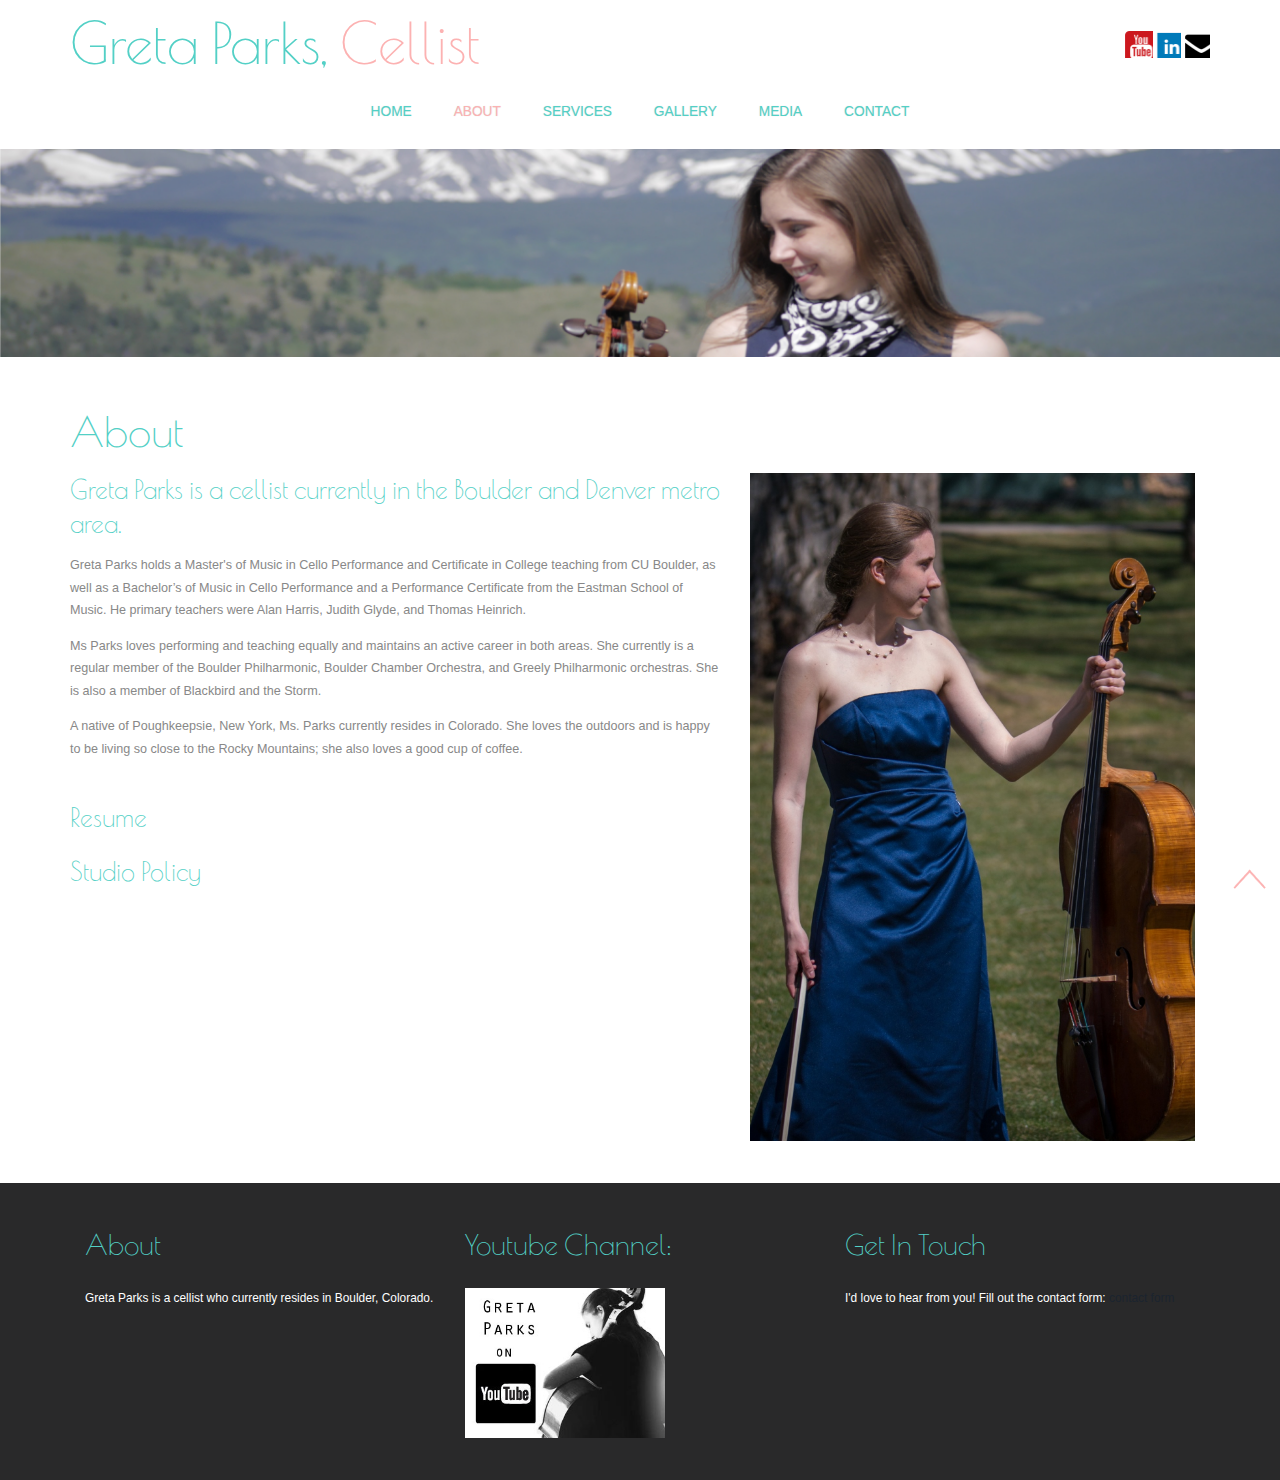
<file: about.html>
<html>
<head>
<title>Greta Parks: Cellist</title>
<meta name="viewport" content="width=device-width, initial-scale=1">
<meta http-equiv="Content-Type" content="text/html; charset=utf-8" />
<meta name="keywords" content="Greta Parks, Cellist, Boulder, Weddings, Lessons, cello" />
<script type="application/x-javascript"> addEventListener("load", function() { setTimeout(hideURLbar, 0); }, false); function hideURLbar(){ window.scrollTo(0,1); } </script>
<link href="css/bootstrap.css" rel='stylesheet' type='text/css' />
<!-- Custom Theme files -->
<link href="css/style.css" rel='stylesheet' type='text/css' />
<script src="js/jquery.min.js"> </script>
<!--webfonts-->
<link href='http://fonts.googleapis.com/css?family=Poiret+One|Open+Sans:400italic,600italic,400,300,600,700' rel='stylesheet' type='text/css'>
</head>
    
<body>
<!--start-home-->
	<div id="home" class="header">
		<div class="header-top">
			<div class="container">
				<div class="logo">
					<a href="index.html"><h1>Greta Parks,         <span>Cellist</span></h1></a>
				</div>
				<div class="do-button">
					<ul class="f-icons">
						<li><a target="_blank" href="http://www.youtube.com/user/gretaparkscellist" class="facebook"> </a></li>
						<li><a target="_blank" href="http://www.youtube.com/user/gretaparkscellist" class="gg"> </a></li>
						<li><a target="_blank" href="http://www.linkedin.com/pub/greta-parks/44/b0a/34" class="twitter"> </a></li>
						<li><a href="contact.html" data-hover="CONTACT" class="p"> </a></li>
					</ul>
                </div>
                
				<div class="clearfix"></div>
				<span class="menu"></span>
				<div class="top-menu">
				<ul class="cl-effect-16">
						<li><a href="index.html" data-hover="HOME">Home</a></li> 
						<li><a class="active" href="about.html" data-hover="About">About</a></li>
						<li><a href="services.html" data-hover="Services">Services</a></li>
						<li><a href="gallery.html" data-hover="Gallery">Gallery</a></li>
						<li><a href="media.html" data-hover="Media">Media</a></li>
						<li><a href="contact.html" data-hover="Contact">Contact</a></li>
						<div class="clearfix"> </div>
					</ul>
				</div>
				<!-- script for menu -->
					<script>
					$(document).ready(function(){
						$("span.menu").click(function(){
							$(".top-menu ul").slideToggle(300);
						});
					});
				</script>
			<!-- script for menu -->
			</div>
		</div>
		<div class="clearfix"></div>
			<div class="banner two">			
			  </div>
	</div>

<!--start-about-->
	<div class="about two">
		<div class="container">
		 <h3 class="tittle">About</h3>
				<div class="about-top">
					<div class="col-md-7 about-top-right">
						<h4>Greta Parks is a cellist currently in the Boulder and Denver metro area.  </h4>
						<p>Greta Parks holds a Master's of Music in Cello Performance and Certificate in College teaching from CU Boulder, as well as a Bachelor’s of Music in Cello Performance and a Performance Certificate from the Eastman School of Music.  He primary teachers were Alan Harris, Judith Glyde, and Thomas Heinrich.
</p><p>
Ms Parks loves performing and teaching equally and maintains an active career in both areas.  She currently is a regular member of the Boulder Philharmonic, Boulder Chamber Orchestra, and Greely Philharmonic orchestras.  She is also a member of Blackbird and the Storm.
</p><p>
A native of Poughkeepsie, New York, Ms. Parks currently resides in Colorado. She loves the outdoors and is happy to be living so close to the Rocky Mountains; she also loves a good cup of coffee.</p>
                        	
                      <!----test-->
                       
                        <div class="col-md-7 about-top-right">
                            
                            <br><br><a target="blank" href="https://docs.google.com/document/d/16AH01v5Rd3UUBClyuC8jLqCglzEkf1Uz0qqX6Pzk5Tc/edit?usp=sharing"><h4>Resume</h4></a><br><a target="_blank" href="https://drive.google.com/open?id=0B1MXYhE7cyAvWFhNRWZIaEhtWEU"><h4>Studio Policy</h4></a></div>
                        
                        
                        <!--//test-->
                    
                    
                    </div>
                      

					<div class="col-md-5 about-top-left">
						<img src="images/about.jpg" class="img-responsive" alt=""/>
					</div>
					<div class="clearfix"></div>
				</div>
            
            
			</div>	 
	</div>

    <!-- banner-text Slider starts Here -->
		<script src="js/responsiveslides.min.js"></script>
		<script>
			// You can also use "$(window).load(function() {"
				$(function () {
				// Slideshow 3
					$("#slider3").responsiveSlides({
					auto: true,
					pager:true,
					nav:false,
					speed: 500,
					namespace: "callbacks",
					before: function () {
					$('.events').append("<li>before event fired.</li>");
					},
					after: function () {
						$('.events').append("<li>after event fired.</li>");
					}
				});	
			});
		</script>

<!--footer-->
			<div class="footer text-center">
				<div class="container">
					<div class="footer-grids">
						<div class="col-md-4 footer-text">  
							<h3>About</h3>
							<p>Greta Parks is a cellist who currently resides in Boulder, Colorado.</p>
													</div>
						<div class="col-md-4 footer-flickr">
							<h3>Youtube Channel:</h3>
						<div class="flickr-grids">
							<a target="_blank" href="http://www.youtube.com/user/gretaparkscellist"><img height="150" src=images/youtube.jpg></a>
								<div class="clearfix"> </div>
						</div>
					</div>
						<div class="col-md-4 footer-info">
							<h3>Get In Touch</h3>
                            <p>I'd love to hear from you!  Fill out the contact form: <a href="/contact">contact form</a></p>
					</div>
					
					<div class="clearfix"> </div>
				</div>
		
		<!--footer-->
	</div>
</div>
			<!--start-smoth-scrolling-->
			<script type="text/javascript">
								jQuery(document).ready(function($) {
									$(".scroll").click(function(event){		
										event.preventDefault();
										$('html,body').animate({scrollTop:$(this.hash).offset().top},1000);
									});
								});
								</script>
							<!--start-smoth-scrolling-->
						<script type="text/javascript">
									$(document).ready(function() {
										/*
										var defaults = {
								  			containerID: 'toTop', // fading element id
											containerHoverID: 'toTopHover', // fading element hover id
											scrollSpeed: 1200,
											easingType: 'linear' 
								 		};
										*/
										
										$().UItoTop({ easingType: 'easeOutQuart' });
										
									});
								</script>
		<a href="#home" id="toTop" class="scroll" style="display: block;"> <span id="toTopHover" style="opacity: 1;"> </span></a>

</body>
</html>
</file>
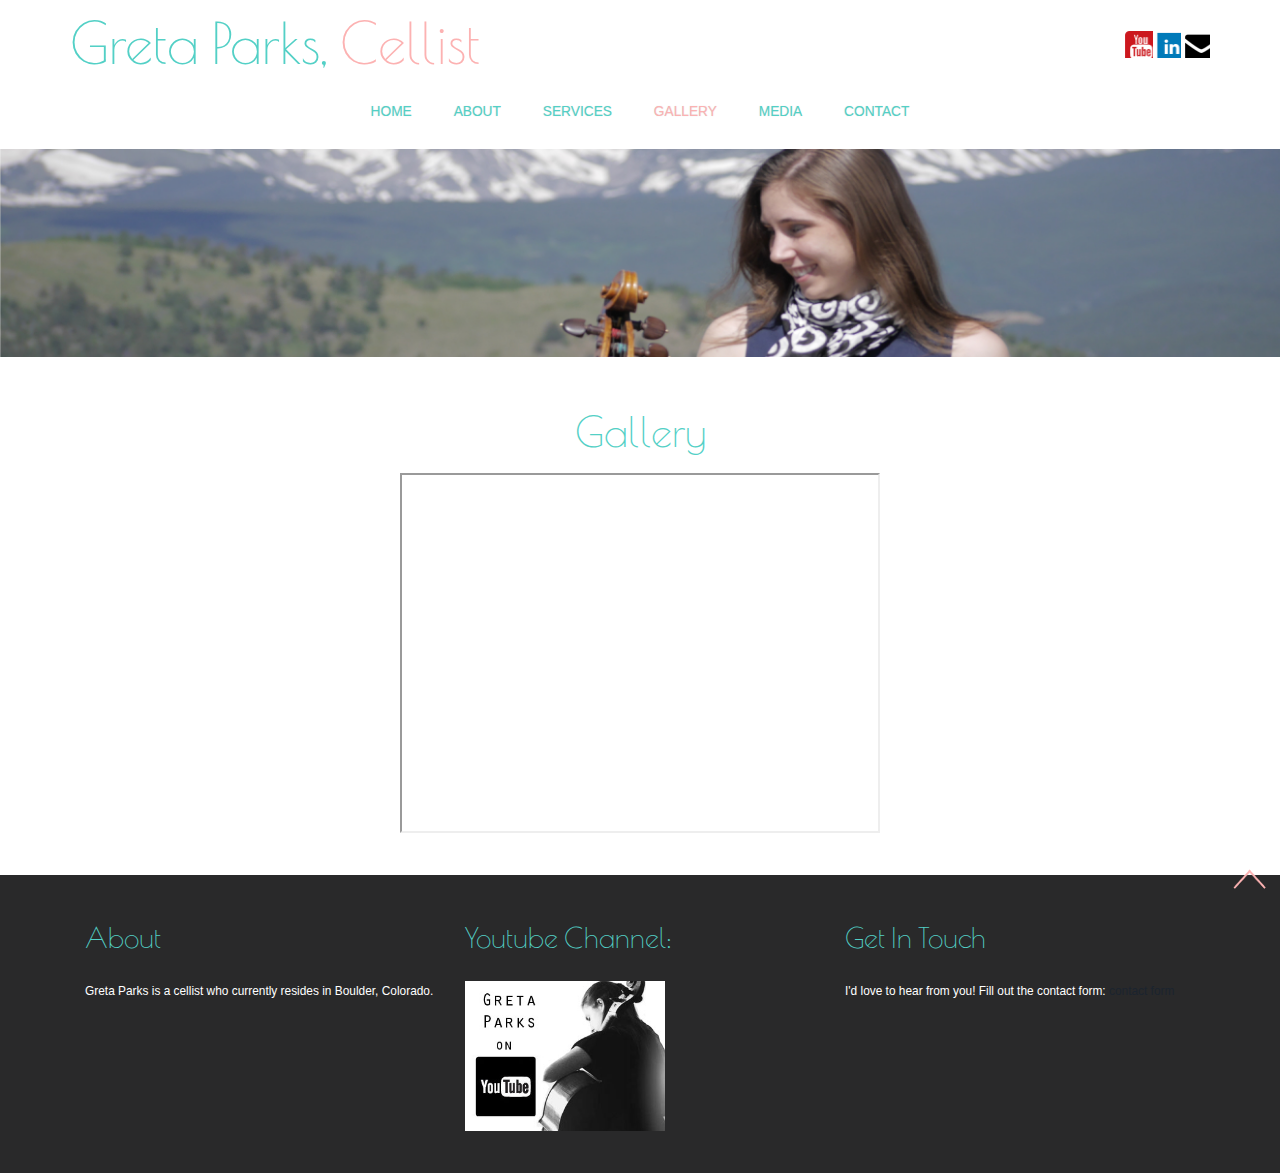
<file: gallery.html>
<html>
<head>
<title>Greta Parks: Cellist</title>
<meta name="viewport" content="width=device-width, initial-scale=1">
<meta http-equiv="Content-Type" content="text/html; charset=utf-8" />
<meta name="keywords" content="Greta Parks, Cellist, Boulder, Weddings, Lessons, cello" />
<script type="application/x-javascript"> addEventListener("load", function() { setTimeout(hideURLbar, 0); }, false); function hideURLbar(){ window.scrollTo(0,1); } </script>
<link href="css/bootstrap.css" rel='stylesheet' type='text/css' />
<!-- Custom Theme files -->
<link href="css/style.css" rel='stylesheet' type='text/css' />
<script src="js/jquery.min.js"> </script>
<!--webfonts-->
<link href='http://fonts.googleapis.com/css?family=Poiret+One|Open+Sans:400italic,600italic,400,300,600,700' rel='stylesheet' type='text/css'>
</head>
    
<body>
<!--start-home-->
	<div id="home" class="header">
		<div class="header-top">
			<div class="container">
				<div class="logo">
					<a href="index.html"><h1>Greta Parks,         <span>Cellist</span></h1></a>
				</div>
				<div class="do-button">
					<ul class="f-icons">
						<li><a target="_blank" href="http://www.youtube.com/user/gretaparkscellist" class="facebook"> </a></li>
						<li><a target="_blank" href="http://www.youtube.com/user/gretaparkscellist" class="gg"> </a></li>
						<li><a target="_blank" href="http://www.linkedin.com/pub/greta-parks/44/b0a/34" class="twitter"> </a></li>
						<li><a href="contact.html" data-hover="CONTACT" class="p"> </a></li>
					</ul>
                </div>
                
				<div class="clearfix"></div>
				<span class="menu"></span>
				<div class="top-menu">
				<ul class="cl-effect-16">
						<li><a href="index.html" data-hover="HOME">Home</a></li> 
						<li><a href="about.html" data-hover="About">About</a></li>
						<li><a href="services.html" data-hover="SERVICES">SERVICES</a></li>
						<li><a class="active" href="gallery.html" data-hover="Gallery">Gallery</a></li>
						<li><a href="media.html" data-hover="Media">Media</a></li>
						<li><a href="contact.html" data-hover="CONTACT">Contact</a></li>
						<div class="clearfix"> </div>
					</ul>
				</div>
				<!-- script for menu -->
					<script>
					$(document).ready(function(){
						$("span.menu").click(function(){
							$(".top-menu ul").slideToggle(300);
						});
					});
				</script>
			<!-- script for menu -->
			</div>
		</div>
		<div class="clearfix"></div>
			<div class="banner two">			
			  </div>
	</div>
    
   <!--gallery-->
	<div class="gallery">
		<div class="container">
		 <h3 class="tittle" align="center">Gallery</h3>
			<div class="portfolio-bottom">
				<div class="gallery-one">
                    
                    <!--Test-->
                    <center><iframe width="480" height="360" src="http://s1122.photobucket.com/user/PandorasKey/embed/slideshow/Greta%20Parks%20Cellist"></iframe></center></div></div></div></div>
                    
                    <!----end test-->
	
	<!--swipebox -->	
			<link rel="stylesheet" href="css/swipebox.css">
				<script src="js/jquery.swipebox.min.js"></script> 
				<script type="text/javascript">
					jQuery(function($) {
						$(".swipebox").swipebox();
					});
				</script>

<!--footer-->
			<div class="footer text-center">
				<div class="container">
					<div class="footer-grids">
						<div class="col-md-4 footer-text">  
							<h3>About</h3>
							<p>Greta Parks is a cellist who currently resides in Boulder, Colorado.</p>
													</div>
						<div class="col-md-4 footer-flickr">
							<h3>Youtube Channel:</h3>
						<div class="flickr-grids">
							<a target="_blank" href="http://www.youtube.com/user/gretaparkscellist"><img height="150" src=images/youtube.jpg></a>
								<div class="clearfix"> </div>
						</div>
					</div>
						<div class="col-md-4 footer-info">
							<h3>Get In Touch</h3>
                            <p>I'd love to hear from you!  Fill out the contact form: <a href="/contact">contact form</a></p>
					</div>
					
					<div class="clearfix"> </div>
				</div>
		
		<!--footer-->
	</div>
</div>
			<!--start-smoth-scrolling-->
			<script type="text/javascript">
								jQuery(document).ready(function($) {
									$(".scroll").click(function(event){		
										event.preventDefault();
										$('html,body').animate({scrollTop:$(this.hash).offset().top},1000);
									});
								});
								</script>
							<!--start-smoth-scrolling-->
						<script type="text/javascript">
									$(document).ready(function() {
										/*
										var defaults = {
								  			containerID: 'toTop', // fading element id
											containerHoverID: 'toTopHover', // fading element hover id
											scrollSpeed: 1200,
											easingType: 'linear' 
								 		};
										*/
										
										$().UItoTop({ easingType: 'easeOutQuart' });
										
									});
								</script>
		<a href="#home" id="toTop" class="scroll" style="display: block;"> <span id="toTopHover" style="opacity: 1;"> </span></a>

</body>
</html>
</file>
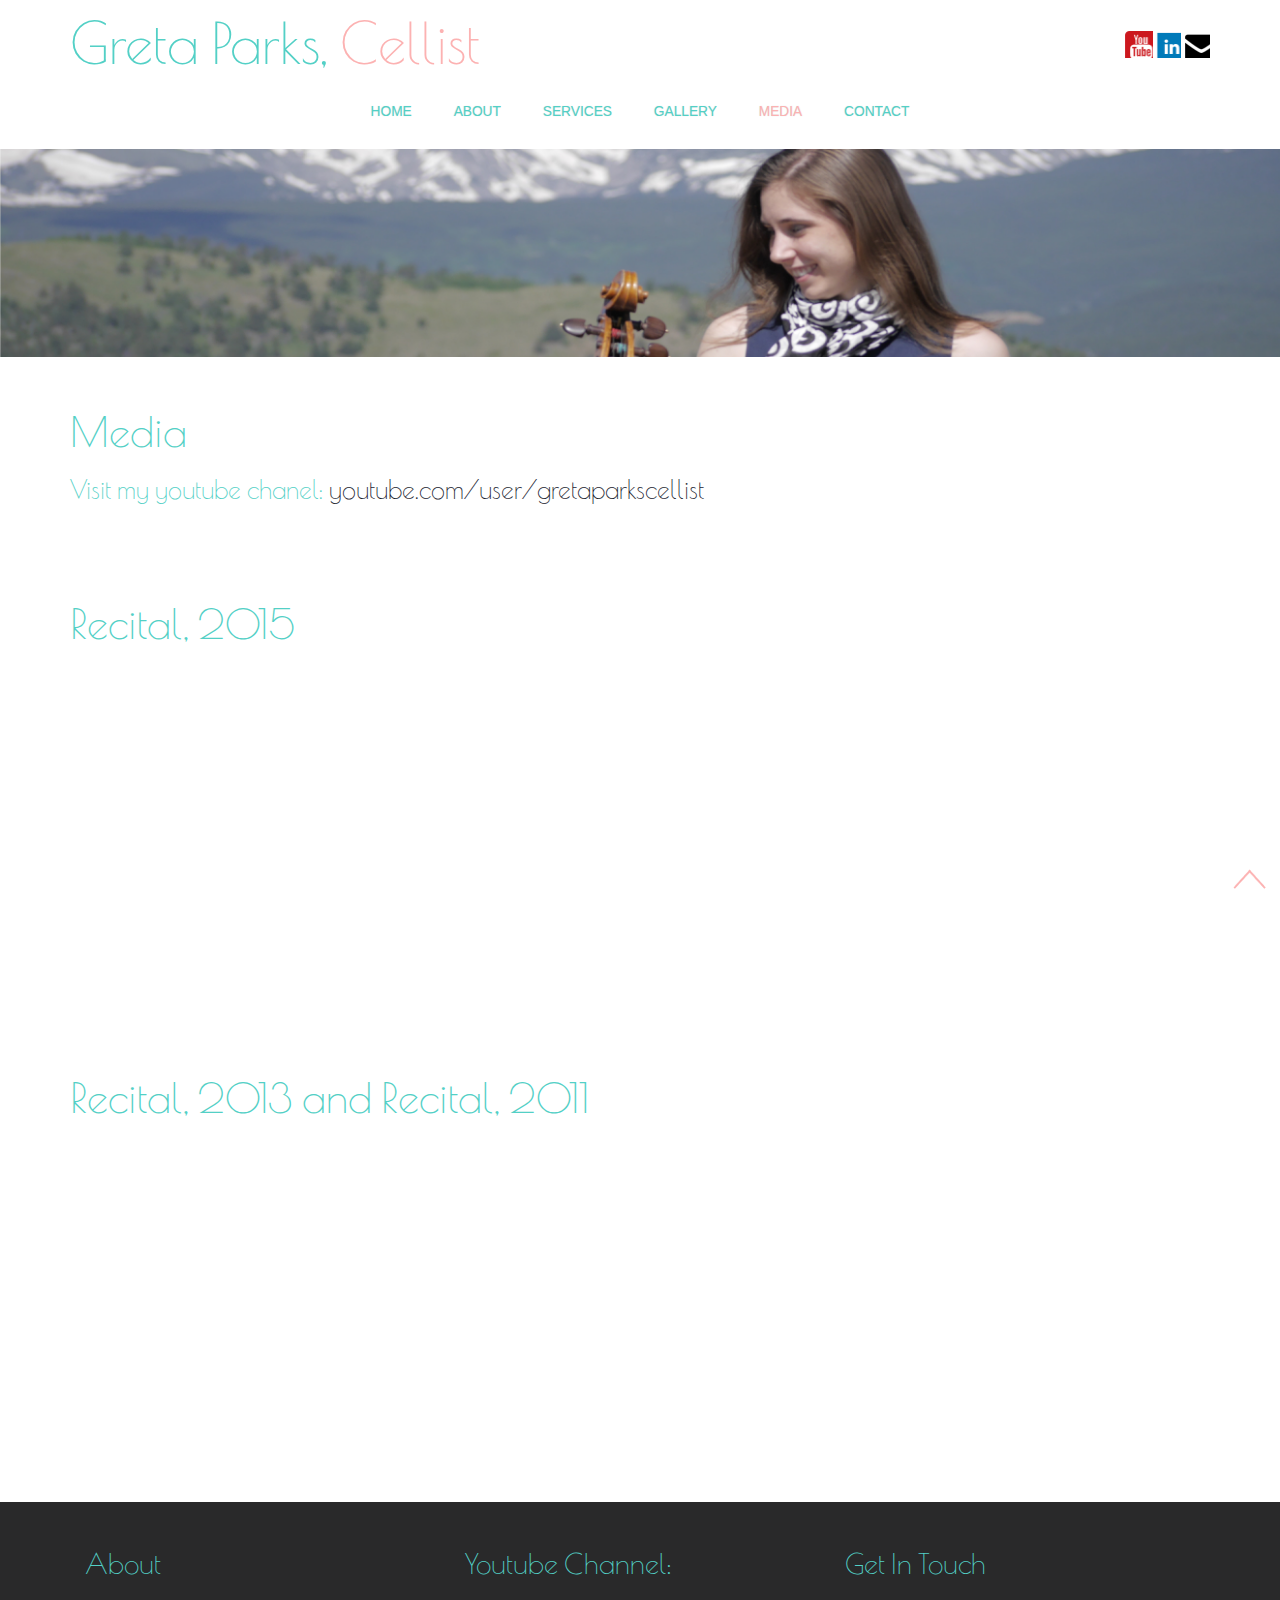
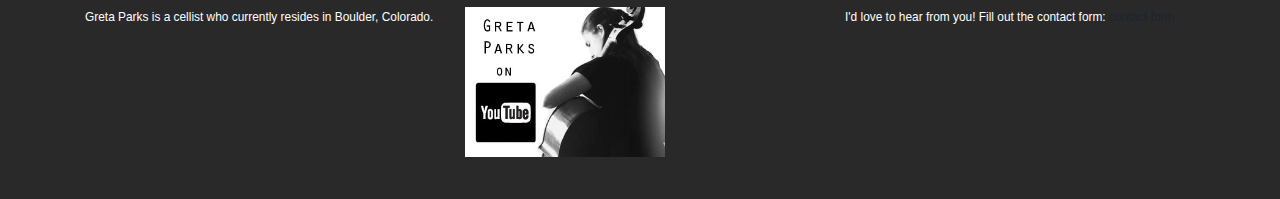
<file: media.html>
<html>
<head>
<title>Greta Parks: Cellist</title>
<meta name="viewport" content="width=device-width, initial-scale=1">
<meta http-equiv="Content-Type" content="text/html; charset=utf-8" />
<meta name="keywords" content="Greta Parks, Cellist, Boulder, Weddings, Lessons, cello" />
<script type="application/x-javascript"> addEventListener("load", function() { setTimeout(hideURLbar, 0); }, false); function hideURLbar(){ window.scrollTo(0,1); } </script>
<link href="css/bootstrap.css" rel='stylesheet' type='text/css' />
<!-- Custom Theme files -->
<link href="css/style.css" rel='stylesheet' type='text/css' />
<script src="js/jquery.min.js"> </script>
<!--webfonts-->
<link href='http://fonts.googleapis.com/css?family=Poiret+One|Open+Sans:400italic,600italic,400,300,600,700' rel='stylesheet' type='text/css'>
</head>
    
<body>
<!--start-home-->
	<div id="home" class="header">
		<div class="header-top">
			<div class="container">
				<div class="logo">
					<a href="index.html"><h1>Greta Parks,         <span>Cellist</span></h1></a>
				</div>
				<div class="do-button">
					<ul class="f-icons">
						<li><a target="_blank" href="http://www.youtube.com/user/gretaparkscellist" class="facebook"> </a></li>
						<li><a target="_blank" href="http://www.youtube.com/user/gretaparkscellist" class="gg"> </a></li>
						<li><a target="_blank" href="http://www.linkedin.com/pub/greta-parks/44/b0a/34" class="twitter"> </a></li>
						<li><a href="contact.html" data-hover="CONTACT" class="p"> </a></li>
					</ul>
                </div>
                
				<div class="clearfix"></div>
				<span class="menu"></span>
				<div class="top-menu">
				<ul class="cl-effect-16">
						<li><a href="index.html" data-hover="HOME">Home</a></li> 
						<li><a href="about.html" data-hover="About">About</a></li>
						<li><a href="services.html" data-hover="SERVICES">SERVICES</a></li>
						<li><a href="gallery.html" data-hover="Gallery">Gallery</a></li>
						<li><a class="active" href="media.html" data-hover="Media">Media</a></li>
						<li><a href="contact.html" data-hover="CONTACT">Contact</a></li>
						<div class="clearfix"> </div>
					</ul>
				</div>
				<!-- script for menu -->
					<script>
					$(document).ready(function(){
						$("span.menu").click(function(){
							$(".top-menu ul").slideToggle(300);
						});
					});
				</script>
			<!-- script for menu -->
			</div>
		</div>
		<div class="clearfix"></div>
			<div class="banner two">			
			  </div>
	</div>
<!---start-media---->
     <div class="about two">
        <div class="container">
            <h3 class="tittle">Media</h3>
            
            <div class="col-md-7 about-top-right"><h4> Visit my youtube chanel: <a target="_blank" href="https://www.youtube.com/user/GretaParksCellist">youtube.com/user/gretaparkscellist</a></h4></div>
        
         </div>
        </div>
        
        
<!---- youtube-vids---->
        
    <div class="container">
     
        <div class="news two">
        <h3 class="tittle">Recital, 2015</h3>
                </div>
     <iframe width="560" height="315" src="https://www.youtube.com/embed/videoseries?list=PLCPPe4k8uTGc2Xp6zmruc7hVKJCbfSJiq" frameborder="0" allowfullscreen></iframe>
        
    
</div>

        
        <div class="container">
        
            <div class="news two"><h3 class="tittle">Recital, 2013 and Recital, 2011</h3></div>
        <iframe width="560" height="315" src="https://www.youtube.com/embed/videoseries?list=PLCPPe4k8uTGcTCXW7X8qVOY9OqFRuLCoQ" frameborder="0" allowfullscreen></iframe>
        
        <iframe width="560" height="315" src="https://www.youtube.com/embed/videoseries?list=PLEAB51B1024539CF5" frameborder="0" allowfullscreen></iframe>       
        
        
        </div>
<!---testing to add space-->
   <div class="clearfix"></div>   

	</div>
</div>


<!--footer-->
			<div class="footer text-center">
				<div class="container">
					<div class="footer-grids">
						<div class="col-md-4 footer-text">  
							<h3>About</h3>
							<p>Greta Parks is a cellist who currently resides in Boulder, Colorado.</p>
													</div>
						<div class="col-md-4 footer-flickr">
							<h3>Youtube Channel:</h3>
						<div class="flickr-grids">
							<a target="_blank" href="http://www.youtube.com/user/gretaparkscellist"><img height="150" src=images/youtube.jpg></a>
								<div class="clearfix"> </div>
						</div>
					</div>
						<div class="col-md-4 footer-info">
							<h3>Get In Touch</h3>
                            <p>I'd love to hear from you!  Fill out the contact form: <a href="/contact">contact form</a></p>
					</div>
					
					<div class="clearfix"> </div>
				</div>
		
		<!--footer-->
			<!--start-smoth-scrolling-->
			<script type="text/javascript">
								jQuery(document).ready(function($) {
									$(".scroll").click(function(event){		
										event.preventDefault();
										$('html,body').animate({scrollTop:$(this.hash).offset().top},1000);
									});
								});
								</script>
							<!--start-smoth-scrolling-->
						<script type="text/javascript">
									$(document).ready(function() {
										/*
										var defaults = {
								  			containerID: 'toTop', // fading element id
											containerHoverID: 'toTopHover', // fading element hover id
											scrollSpeed: 1200,
											easingType: 'linear' 
								 		};
										*/
										
										$().UItoTop({ easingType: 'easeOutQuart' });
										
									});
								</script>
		<a href="#home" id="toTop" class="scroll" style="display: block;"> <span id="toTopHover" style="opacity: 1;"> </span></a>

</body>
</html>
</file>
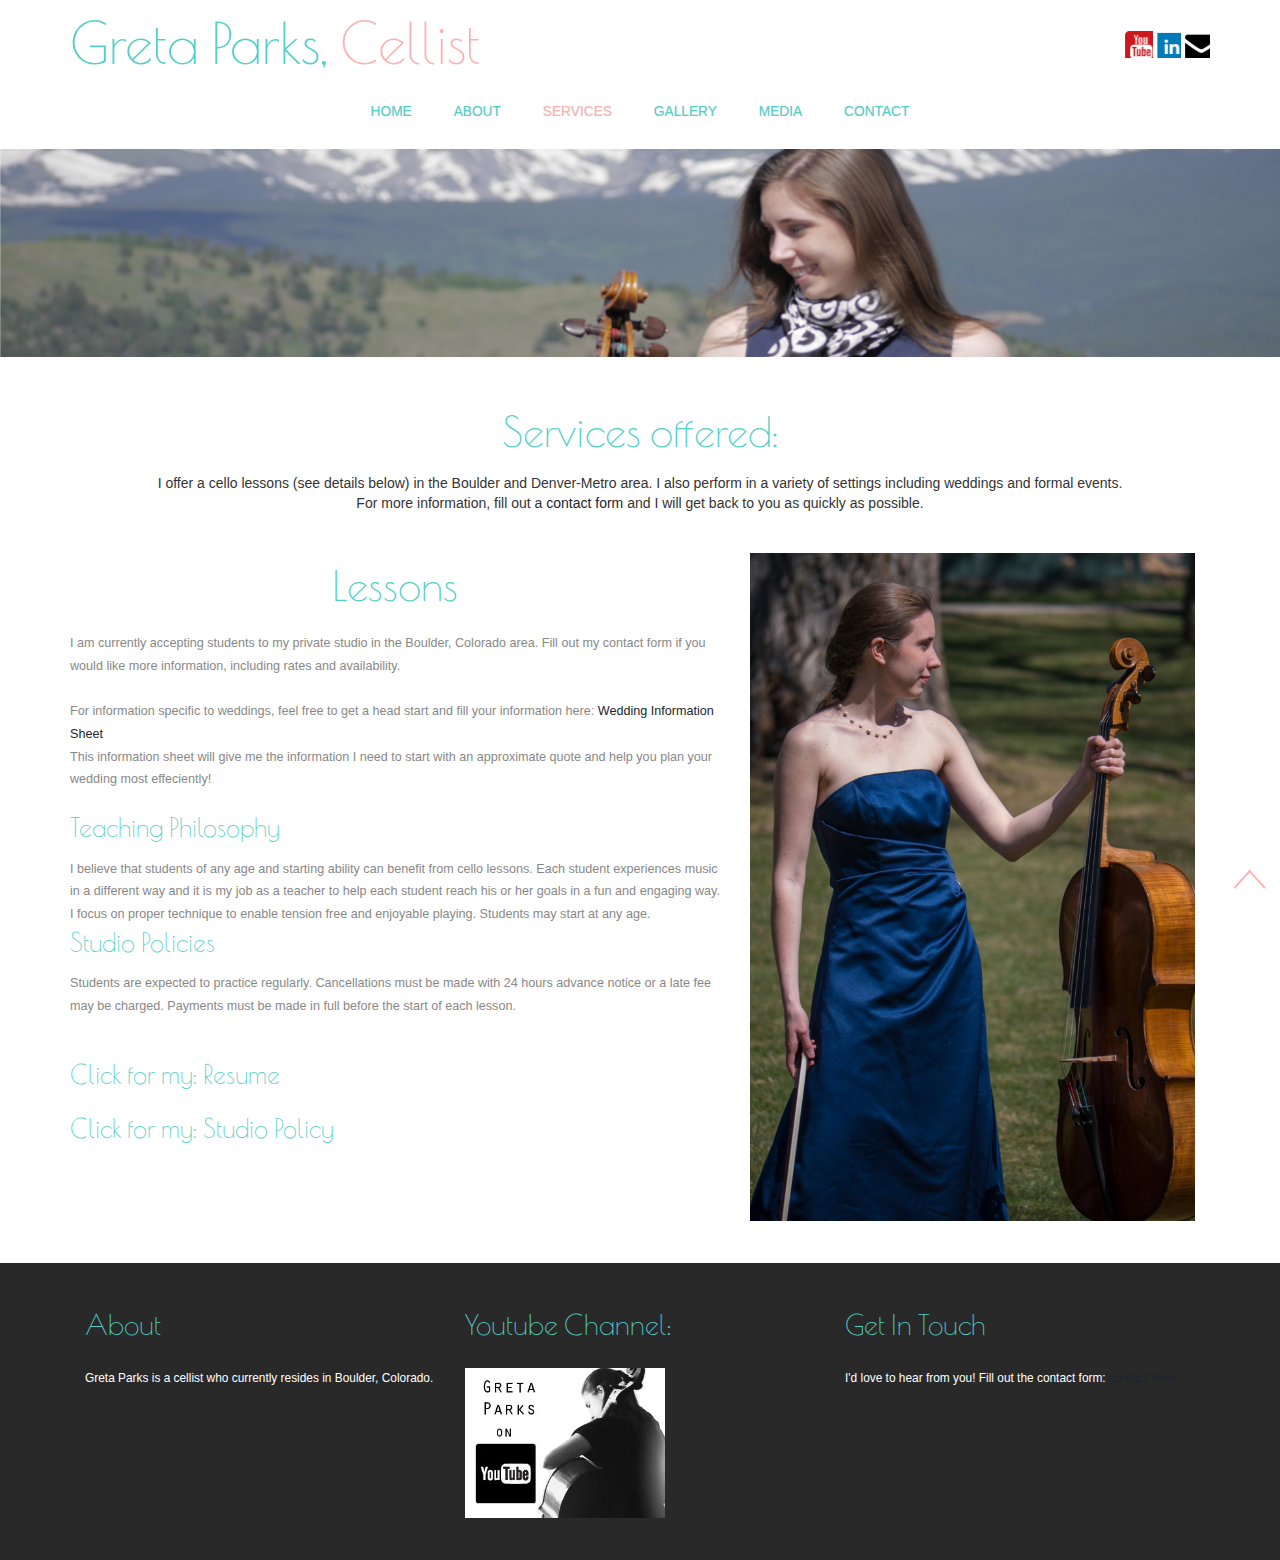
<file: services.html>
<html>
<head>
<title>Greta Parks: Cellist</title>
<meta name="viewport" content="width=device-width, initial-scale=1">
<meta http-equiv="Content-Type" content="text/html; charset=utf-8" />
<meta name="keywords" content="Greta Parks, Cellist, Boulder, Weddings, Lessons, cello" />
<script type="application/x-javascript"> addEventListener("load", function() { setTimeout(hideURLbar, 0); }, false); function hideURLbar(){ window.scrollTo(0,1); } </script>
<link href="css/bootstrap.css" rel='stylesheet' type='text/css' />
<!-- Custom Theme files -->
<link href="css/style.css" rel='stylesheet' type='text/css' />
<script src="js/jquery.min.js"> </script>
<!--webfonts-->
<link href='http://fonts.googleapis.com/css?family=Poiret+One|Open+Sans:400italic,600italic,400,300,600,700' rel='stylesheet' type='text/css'>
</head>
    
<body>
<!--start-home-->
	<div id="home" class="header">
		<div class="header-top">
			<div class="container">
				<div class="logo">
					<a href="index.html"><h1>Greta Parks,         <span>Cellist</span></h1></a>
				</div>
				<div class="do-button">
					<ul class="f-icons">
						<li><a target="_blank" href="http://www.youtube.com/user/gretaparkscellist" class="facebook"> </a></li>
						<li><a target="_blank" href="http://www.youtube.com/user/gretaparkscellist" class="gg"> </a></li>
						<li><a target="_blank" href="http://www.linkedin.com/pub/greta-parks/44/b0a/34" class="twitter"> </a></li>
						<li><a href="contact.html" data-hover="CONTACT" class="p"> </a></li>
					</ul>
                </div>
                
				<div class="clearfix"></div>
				<span class="menu"></span>
				<div class="top-menu">
				<ul class="cl-effect-16">
						<li><a href="index.html" data-hover="HOME">Home</a></li> 
						<li><a href="about.html" data-hover="About">About</a></li>
						<li><a class="active" href="services.html" data-hover="Services">Services</a></li>
						<li><a href="gallery.html" data-hover="Gallery">Gallery</a></li>
						<li><a href="media.html" data-hover="Media">Media</a></li>
						<li><a href="contact.html" data-hover="Contact">Contact</a></li>
						<div class="clearfix"> </div>
					</ul>
				</div>
				<!-- script for menu -->
					<script>
					$(document).ready(function(){
						$("span.menu").click(function(){
							$(".top-menu ul").slideToggle(300);
						});
					});
				</script>
			<!-- script for menu -->
			</div>
		</div>
		<div class="clearfix"></div>
			<div class="banner two">			
			  </div>
	</div>

<!--start-about-->
	<div class="about two">
		<div class="container">
		 <h3 class="tittle"><center>Services offered: </center></h3>
           
            
            <p><center>I offer a cello lessons (see details below) in the Boulder and Denver-Metro area.  I also perform in a variety of settings including weddings and formal events. <br> For more information, fill out a <a href="/contact.html">contact form</a> and I will get back to you as quickly as possible.</center><p>
            
            
            </div>
        <div class="clearfix"></div>
        <br><br>
        
            <div class="container">
				<div class="about-top">
                    
            
                    
                    
                    
					<div class="col-md-7 about-top-right">
						<h3 class="tittle"><center>Lessons</center> </h3>
						<p>I am currently accepting students to my private studio in the Boulder, Colorado area.
Fill out my contact form if you would like more information, including rates and availability.

<br><br>
For information specific to weddings, feel free to get a head start and fill your information here:
<a href=http://goo.gl/forms/dWSy3WpPc3>Wedding Information Sheet</a><br>This information sheet will give me the information I need to start with an approximate quote and help you plan your wedding most effeciently!

</p><br>

 

<h4>Teaching Philosophy</h4>
<p>I believe that students of any age and starting ability can benefit from cello lessons. Each student experiences music in a different way and it is my job as a teacher to help each student reach his or her goals in a fun and engaging way. I focus on proper technique to enable tension free and enjoyable playing. Students may start at any age.</p>

<h4>Studio Policies</h4>
<p>Students are expected to practice regularly. Cancellations must be made with 24 hours advance notice or a late fee may be charged. Payments must be made in full before the start of each lesson.</p>
                       	
                      <!----test-->
                       
                        <div class="col-md-7 about-top-right">
                            
                            <br><br><a target="blank" href="https://docs.google.com/document/d/16AH01v5Rd3UUBClyuC8jLqCglzEkf1Uz0qqX6Pzk5Tc/edit?usp=sharing"><h4>Click for my: Resume</h4></a><br><a target="_blank" href="https://drive.google.com/open?id=0B1MXYhE7cyAvWFhNRWZIaEhtWEU"><h4>Click for my: Studio Policy</h4></a></div>
                        
                        
                        <!--//test-->
                    
                    
                    </div>
                      

					<div class="col-md-5 about-top-left">
						<img src="images/about.jpg" class="img-responsive" alt=""/>
					</div>
					<div class="clearfix"></div>
				</div>
            
            
			</div>	 
	</div>

    <!-- banner-text Slider starts Here -->
		<script src="js/responsiveslides.min.js"></script>
		<script>
			// You can also use "$(window).load(function() {"
				$(function () {
				// Slideshow 3
					$("#slider3").responsiveSlides({
					auto: true,
					pager:true,
					nav:false,
					speed: 500,
					namespace: "callbacks",
					before: function () {
					$('.events').append("<li>before event fired.</li>");
					},
					after: function () {
						$('.events').append("<li>after event fired.</li>");
					}
				});	
			});
		</script>


<!--footer-->
			<div class="footer text-center">
				<div class="container">
					<div class="footer-grids">
						<div class="col-md-4 footer-text">  
							<h3>About</h3>
							<p>Greta Parks is a cellist who currently resides in Boulder, Colorado.</p>
													</div>
						<div class="col-md-4 footer-flickr">
							<h3>Youtube Channel:</h3>
						<div class="flickr-grids">
							<a target="_blank" href="http://www.youtube.com/user/gretaparkscellist"><img height="150" src=images/youtube.jpg></a>
								<div class="clearfix"> </div>
						</div>
					</div>
						<div class="col-md-4 footer-info">
							<h3>Get In Touch</h3>
                            <p>I'd love to hear from you!  Fill out the contact form: <a href="/contact">contact form</a></p>
					</div>
					
					<div class="clearfix"> </div>
				</div>
		
		<!--footer-->
	</div>
</div>
			<!--start-smoth-scrolling-->
			<script type="text/javascript">
								jQuery(document).ready(function($) {
									$(".scroll").click(function(event){		
										event.preventDefault();
										$('html,body').animate({scrollTop:$(this.hash).offset().top},1000);
									});
								});
								</script>
							<!--start-smoth-scrolling-->
						<script type="text/javascript">
									$(document).ready(function() {
										/*
										var defaults = {
								  			containerID: 'toTop', // fading element id
											containerHoverID: 'toTopHover', // fading element hover id
											scrollSpeed: 1200,
											easingType: 'linear' 
								 		};
										*/
										
										$().UItoTop({ easingType: 'easeOutQuart' });
										
									});
								</script>
		<a href="#home" id="toTop" class="scroll" style="display: block;"> <span id="toTopHover" style="opacity: 1;"> </span></a>

</body>
</html>
</file>
<file: css/style.css>
/*--
Author: W3layouts
Author URL: http://w3layouts.com
License: Creative Commons Attribution 3.0 Unported
License URL: http://creativecommons.org/licenses/by/3.0/
--*/


<!----attempt-->

<!--end attempt-->


html, body{
font-family: 'Open Sans', sans-serif;
 font-size: 100%;
 background: #FFf;
}
body a {
	transition:0.5s all;
	-webkit-transition:0.5s all;
	-moz-transition:0.5s all;
	-o-transition:0.5s all;
	-ms-transition:0.5s all;
}
a:hover{
 text-decoration:none;
}
input[type="button"],input[type="submit"],li.parallelogram{
	transition:0.5s all;
	-webkit-transition:0.5s all;
	-moz-transition:0.5s all;
	-o-transition:0.5s all;
	-ms-transition:0.5s all;
}
h1,h2,h3,h4,h5,h6{
	margin:0;			   
}	
p{
	margin:0;
}
ul{
	margin:0;
	padding:0;
}
label{
	margin:0;
}
.logo {
	float:left;
}
.logo  a h1{
color: #53d0c6;
 font-size:4em;
 font-weight:400;
font-family: 'Poiret One', cursive;
}
.logo  a h1:hover{
 text-decoration:none;
}
.logo  a h1 span{
 color:#FCB2B2;
}
.do-button {
  float: right;
  margin-top: 1.5em;
}
a.donate {
    margin: 0 0 0 0.2em;
}
ul.f-icons li {
  list-style: none;
  display: inline;
}
ul.f-icons li a.facebook,.ul.f-iconsli a.p,ul.f-icons li a.twitter{
	background: url(../images/icons.png) no-repeat -4px 0px;
	height:40px;
	width:40px;
}
ul.f-icons li a.gg{
	background: url(../images/icons.png) no-repeat -44px 0px;
}
ul.f-icons li a.twitter{
	background: url(../images/icons.png) no-repeat -84px 0px;
}
ul.f-icons  li a.p{
	background: url(../images/icons.png) no-repeat -124px 0px;
}
.do-button a{
  padding: 0.8em 1.2em;
  background: #FCB2B2;
  font-size: 0.85em;
  font-weight: 400;
  color: #fff;
  text-transform: uppercase;
  transition:0.5s all;
  -webkit-transition:0.5s all;
  -moz-transition:0.5s all;
  -o-transition:0.5s all;
-ms-transition:0.5s all;
}
a.donate:hover{
background:#53d0c6;
}
a.donate i {
  margin: 0 0.89em;
}
.top-menu {
	text-align: center;
    margin: 2em 0 1em 0;
	  position: relative;
}
.top-menu ul li{
	display: inline-block;
	margin: 0 19px;
	color: #fff;
	font-weight: 900;
	vertical-align: top;
}
/* Effect 16: fall down */
.cl-effect-16 a {
	color: #6f8686;
	text-shadow: 0 0 1px rgba(111,134,134,0.3);
}
.cl-effect-16 a::before {
	color:#FCB2B2;
	content: attr(data-hover);
	position: absolute;
	opacity: 0;
	text-shadow: 0 0 1px rgba(255,255,255,0.3);
	-webkit-transform: scale(1.1) translateX(10px) translateY(-10px) rotate(4deg);
	-moz-transform: scale(1.1) translateX(10px) translateY(-10px) rotate(4deg);
	transform: scale(1.1) translateX(10px) translateY(-10px) rotate(4deg);
	-webkit-transition: -webkit-transform 0.3s, opacity 0.3s;
	-moz-transition: -moz-transform 0.3s, opacity 0.3s;
	transition: transform 0.3s, opacity 0.3s;
	pointer-events: none;
}

.cl-effect-16 a:hover::before,
.cl-effect-16 a:focus::before {
	-webkit-transform: scale(1) translateX(0px) translateY(0px) rotate(0deg);
	-moz-transform: scale(1) translateX(0px) translateY(0px) rotate(0deg);
	transform: scale(1) translateX(0px) translateY(0px) rotate(0deg);
	opacity: 1;
}
nav a {
	position: relative;
	display: inline-block;
	outline: none;
	color: #fff;
	text-decoration: none;
	text-transform: uppercase;
	letter-spacing: 1px;
	font-weight: 400;
	text-shadow: 0 0 1px rgba(255,255,255,0.3);
	font-size: 1em;
}
nav a:hover,
nav a:focus {
	outline: none;
}
.top-menu ul li a{
  text-decoration: none;
 color: #53d0c6;
  font-size: 0.98em;
  font-weight:400;
  text-transform: uppercase;
  padding:0;
  background:none;
  margin: 0 auto;
}
.top-menu ul li a:hover,.top-menu ul li a.active{
	color:#FCB2B2;
}
/*----- responsive-design -----*/
@media (max-width:640px){
	.logo {
	  float: none;
	  text-align: center;
	}
	.do-button {
	  float: none;
	  margin-top: 1.1em;
	  text-align: center;
	}
	span.menu {
	  display: block;
	   width: 35px;
	  height: 35px;
	  background: url(../images/nav.png) no-repeat 0px 0px;
	  display: block;
	  position: absolute;
	    right: 127px;
        top: 77px;
	  cursor: pointer;
	}
	.top-menu ul{
		display:none;
		margin-top:0em;
		border: 1px solid #eee;
	}
	.top-menu ul li {
	  display: block;
	  float: none;
	  margin: 0.5em 0;
	}
	.top-menu ul li a {
	  padding: 0;
	  width: 100%;
	  font-size: 0.93em;
	}
	.top-menu {
	float: left;
	  margin: 1em 0 0 0;
	width: 100%;
   }
}
/*--start-home--*/
.header-top {
    padding: 0.9em 0;
  background: #fff;
  position: relative;
}
.banner{
background: url(../images/banner.jpg) no-repeat center top;
  background-size: cover;
  -webkit-background-size: cover;
  -moz-background-size: cover;
  -o-background-size: cover;
  -ms-background-size: cover;
  min-height: 700px;
  position:relative;
}
/*--header--*/
#slider2,
#slider3 {
  box-shadow: none;
  -moz-box-shadow: none;
  -webkit-box-shadow: none;
  margin: 0 auto;
}
.rslides_tabs li:first-child {
  margin-left: 0;
}
.rslides_tabs .rslides_here a {
  background: rgba(255,255,255,.1);
  color: #fff;
  font-weight: bold;
}
.events {
  list-style: none;
}
.callbacks_container {
  position: relative;
  float: left;
  width: 100%;
}
.callbacks {
  position: relative;
  list-style: none;
  overflow: hidden;
  width: 100%;
  padding: 0;
  margin: 0;
}
.callbacks li {
  position: absolute;
  width: 100%;
}
.callbacks img {
  position: relative;
  z-index: 1;
  height: auto;
  border: 0;
}
.callbacks .caption {
	display: block;
	position: absolute;
	z-index: 2;
	font-size: 20px;
	text-shadow: none;
	color: #fff;
	left: 0;
	right: 0;
	padding: 10px 20px;
	margin: 0;
	max-width: none;
	top: 10%;
	text-align: center;
}
.callbacks_nav {
  position: absolute;
  -webkit-tap-highlight-color: rgba(0,0,0,0);
    bottom: 9%;
  left: 0;
  opacity: 0.7;
  z-index: 3;
  text-indent: -9999px;
  overflow: hidden;
  text-decoration: none;
  height: 80px;
  width: 40px;
  background: transparent url("../images/arrows.png") no-repeat left top;
  margin-top: 4%;
  display: block;
}
 .callbacks_nav:hover{
  	opacity: 0.5;
  }
.callbacks_nav.next {
  left: auto;
    background-position: right top;
   right:0px;
 }
 .callbacks_nav.prev {
	right: auto;
	background-position:left top;
	  left: 0px;
}
#slider3-pager a {
  display: inline-block;
}
#slider3-pager span{
  float: left;
}
#slider3-pager span{
	width:100px;
	height:15px;
	background:#fff;
	display:inline-block;
	border-radius:30em;
	opacity:0.6;
}
#slider3-pager .rslides_here a {
  background: #FFF;
  border-radius:30em;
  opacity:1;
}
#slider3-pager a {
  padding: 0;
}
#slider3-pager li{
	display:inline-block;
}
.rslides {
  position: relative;
  list-style: none;
  overflow: hidden;
  width: 100%;
  padding: 0;
}
.rslides li {
  -webkit-backface-visibility: hidden;
  position: absolute;
  display:none;
  width: 100%;
  left: 0;
  top: 0;
}
.rslides li{
  position: relative;
  display: block;
  float: left;
}
.rslides img {
  height: auto;
  border: 0;
  }
.callbacks_tabs{
  list-style: none;
  position: absolute;
  bottom: -12%;
  z-index: 999;
  left: 32%;
  padding: 0;
  margin: 0;
  display: block;
}
.slider-top span{
	font-weight:600;
}
.callbacks_tabs li{
  display: inline-block;
  margin: 0 .3em;
}
@media screen and (max-width: 600px) {
  .callbacks_nav {
    top: 47%;
    }
}
/*----*/
.callbacks_tabs a{
 visibility: hidden;
}
.callbacks_tabs a:after {
    content: "\f111";
  font-size: 0;
  font-family: FontAwesome;
  visibility: visible;
  display: block;
  height: 15px;
  width: 15px;
  display: inline-block;
  background:#fff;
  border:2px solid #fff;
  border-radius:50%;
  -webkit-border-radius:50%;
  -o-border-radius:50%;
  -moz-border-radius:50%;
  -ms-border-radius:50%;
}
.callbacks_here a:after{
  background:#FCB2B2;
  border:2px solid #FCB2B2;
}
.banner-info {
    margin-top: 31.5em;
  background-color: rgba(83, 208, 198, 0.66);
  padding: 2em;
  text-align: center;
}
.banner-info h3 {
    font-size: 4em;
  font-weight:400;
  color: #FCB2B2;
 font-family: 'Poiret One', cursive;
  letter-spacing: 3px;
}
.banner-info h4 {
  font-size: 2.5em;
  font-weight:400;
  color:#fff;
  margin: 0.3em 0;
  font-family: 'Poiret One', cursive;
}
/*----about-----*/
h3.tittle {
  color: #53d0c6;
  font-size:3.3em;
  font-weight: 400;
  font-family: 'Poiret One', cursive;
  margin-bottom:0.5em;
}
.about {
  padding: 4em 0;
}
.about p {
  font-size: 0.95em;
  color: #888;
  line-height: 1.8em;
}
.about-top-left img {
  width: 100%;
}
.about-top-right p {
  color: #888;
  font-size: 0.9em;
  line-height: 1.8em;
  margin-top: 1em;
}
.about-top-right h4 {
 color: #53d0c6;
  font-size:1.8em;
  font-weight: 400;
  font-family: 'Poiret One', cursive;
  line-height: 1.35em;
  padding: 0
}
.about-top-right {
  padding-left: 0;
}
/*--services--*/
.services{
   padding:4em 0;
     background-color: #F4F4F4;
}
.serve-info{
padding-left:0;
}
.serve-info img {
  width: 100%;
}
.serve-info h5 {
  font-size: 0.9em;
  color: #888;
  line-height: 1.8em;
  margin-bottom: 1.2em;
}
.see-button a {
  font-size: 0.9em;
  padding: 0.6em 1em;
  border: none;
  border-radius: 0;
}
.service-box {
background: none;
  border: none;
  box-shadow: none;
  border-radius: 0;
  padding: 0;
  overflow: visible;
  text-align: center;
}
.service-box .icon {
  width: 100px;
  height: 100px;
   border-radius:50%;
  -webkit-border-radius:50%;
  -moz-border-radius:50%;
  -o-border-radius:50%;
  background:#FCB2B2;
  margin: 0 auto;
  text-align: center;
  position: relative;	
}
.service-box .icon img {
  position: relative;
  z-index: 100;
  transition: all 0.3s ease 0s;
  -moz-transition: all 0.3s ease 0s;
  -webkit-transition: all 0.3s ease 0s;
  -o-transition: all 0.3s ease 0s;
  margin-top: 1em;
}
a.btn.btn-primary.btn-lg.see-button.hvr-shutter-out-horizontal {
  background:#53d0c6;
}
.service-box .icon:before {
  content: '';
  width: 100%;
  height: 100%;
  border-radius:50%;
  -webkit-border-radius:50%;
  -moz-border-radius:50%;
  -o-border-radius:50%;
  background:#53d0c6;
  position: absolute;
  top: 0;
  left: 0;
  z-index: 10;
  -webkit-transform: scale(0);
  -moz-transform: scale(0);
  -ms-transform: scale(0);
  -o-transform: scale(0);
  transform: scale(0);
  transition: all 0.3s ease 0s;
}
.service-box:hover .icon img {
  -webkit-transform: scale(0.9);
  -moz-transform: scale(0.9);
  -ms-transform: scale(0.9);
  -o-transform: scale(0.9);
  transform: scale(0.9);
}
.service-box:hover .icon:before {
  -webkit-transform: scale(1);
  -moz-transform: scale(1);
  -ms-transform: scale(1);
  -o-transform: scale(1);
  transform: scale(1);
}
.service-box h5{
  color: #53d0c6;
  font-size:2em;
  font-weight: 400;
  font-family: 'Poiret One', cursive;
  margin: 0.5em 0 0 0;
}
.service-box p{
  color: #888;
  font-size: 0.9em;
  margin: 0 auto;
  line-height: 1.8em;
  font-weight: 400;
  width: 80%;
  text-align: center;
}
.serve-grids-top:nth-child(2) {
   margin-top: 2em;
}
.serve-button{
	margin-top:1.5em;
}
/* Shutter Out Horizontal */
.hvr-shutter-out-horizontal {
  display: inline-block;
  vertical-align: middle;
  -webkit-transform: translateZ(0);
  transform: translateZ(0);
  box-shadow: 0 0 1px rgba(0, 0, 0, 0);
  -webkit-backface-visibility: hidden;
  backface-visibility: hidden;
  -moz-osx-font-smoothing: grayscale;
  position: relative;
  background:#53d0c6;
  -webkit-transition-property: color;
  transition-property: color;
  -webkit-transition-duration: 0.3s;
  transition-duration: 0.3s;
  border-radius:0;
    font-size: 0.9em;
}
.hvr-shutter-out-horizontal:before {
  content: "";
  position: absolute;
  z-index: -1;
  top: 0;
  bottom: 0;
  left: 0;
  right: 0;
  background:#FCB2B2;
  -webkit-transform: scaleX(0);
  transform: scaleX(0);
  -webkit-transform-origin: 50%;
  transform-origin: 50%;
  -webkit-transition-property: transform;
  transition-property: transform;
  -webkit-transition-duration: 0.3s;
  transition-duration: 0.3s;
  -webkit-transition-timing-function: ease-out;
  transition-timing-function: ease-out;
  border-radius:0;
}
.hvr-shutter-out-horizontal:hover, .hvr-shutter-out-horizontal:focus, .hvr-shutter-out-horizontal:active {
  color: white;
}
.hvr-shutter-out-horizontal:hover:before, .hvr-shutter-out-horizontal:focus:before, .hvr-shutter-out-horizontal:active:before {
  -webkit-transform: scaleX(1);
  transform: scaleX(1);
}
/*--camps--*/
.camps {
  padding: 4em 0;
}
.camps iframe {
  width: 100%;
  height: 387px;
}
.cam-top {
  padding-left: 0;
}
.sub-img {
  float: left;
}
.sub-img img{
 width:100%;
}
.sub-text {
 float:right;
}
.cam-top-top {
  margin-top: 2em;
}
.sub-text a {
  padding: 0.5em;
  background-color: #F4F4F4;
  line-height: 1.4em;
  text-decoration: none;
  display: block;
  color:#2BCFC2;
  font-size: 1.3em;
  font-weight: 400;
  font-family: 'Poiret One', cursive;
}
.sub-text p {
    font-size: 0.9em;
  line-height: 1.8em;
  color: #888;
  font-weight: 400;
  margin-top: 0.5em;
}
.sub-cam-top {
    margin-bottom: 0.6em;
}
/*--news--*/
.news {
  padding: 4em 0;
  background-color: #F4F4F4;
}
.article-post {
  padding-left: 0;
  margin-bottom: 1em;
}
.post-details h3,.post-details a h3{
  color: #53d0c6;
  font-size:2em;
  font-weight: 400;
  font-family: 'Poiret One', cursive;
  margin-top: 0.5em;
  padding: 0.3em 0 0.1em 0;
}
.post-details p {
  font-size: 0.9em;
  line-height: 1.8em;
  color: #888;
  font-weight: 400;
  margin-top: 0.5em;
}
a.blog.hvr-shutter-out-horizontal {
  padding: 0.6em 1em;
  color: #fff;
  display: inline-block;
  margin: 1em 0;
}
 .meta-icon {
  margin: 25px 0 10px 65px;
  color: #ffffff;
  font-size: 1.5em;
  text-align: center;
  line-height: 48px;
  height: 45px;
  width: 45px;
  background-color: #FCB2B2;
  -webkit-transition: all .25s ease;
  -moz-transition: all .25s ease;
  -ms-transition: all .25s ease;
  -o-transition: all .25s ease;
  transition: all .25s ease;
}
.pic a i {
  color: #fff;
}
.post-meta {
  font-size: 0.9em;
  text-align: right;
  line-height: 24px;
  float: left;
  width: 110px;
}
ul.ad-info{
 float:right;
}
ul.ad-info li {
  list-style: none;
  display: block;
}
ul.ad-info li,ul.ad-info li a {
  display: block;
  padding: 0;
  text-align: right;
  color: #53D0C6;
  }
ul.ad-info li  a{
 color:#FCB2B2;
}
.ad-info li a:hover{
 text-decoration:underline;
 }
.post-meta {
  padding: 0;
}
.blog-pagenat {
  text-align: center;
  margin-top:1em;
}
.blog-pagenat ul li {
  display: inline-block;
  list-style:none;
}
.blog-pagenat ul li a {
  display: block;
  background: #fff;
  padding: 8px 1.1em;
  font-size: 0.9em;
  text-transform: uppercase;
  color:#FCB2B2;
  font-weight: 400;
  display: inline-block;
  margin-top: 1em;
  text-decoration: none;
  border: 1px solid #eee;
}
.blog-pagenat ul li a:hover {
  background:#53d0c6;
  color:#fff;
}
/*----single------*/
.news.two {
  padding: 4em 0;
  text-align:left;
  background:#fff;
}
.single.two h3 {
  color: #333;
  font-size: 1.5em;
  font-weight:600;
  text-transform: uppercase;
  margin-bottom:1em;
}
.blog-poast-info {
   background: #ea4c89;
  padding: 0.8em 1em;
  text-align: center;
}
.blog-poast-info ul li {
	display:inline-table;
	margin-right: 1em;
}
.blog-poast-info ul li{
	color: #FFF;
	font-size:0.8125em;
}
.blog-poast-info ul li a {
	color: #FFF;
	text-transform: uppercase;
	transition: 0.5s all;
	-webkit-transition: 0.5s all;
	-moz-transition: 0.5s all;
	-o-transition: 0.5s all;
}
.blog-poast-info ul li a:hover{
	text-decoration:none;
}
.blog-poast-info ul li a:hover {
	text-decoration:underline;
}
.blog-top p {
  font-size: 0.9em;
  color: #333;
  line-height: 1.8em;
  text-align: left;
  margin-top: 1em;
}
.single {
  text-align: left;
}
i.admin {
  width: 20px;
  height: 20px;
  background: url(../images/img-sprite.png) no-repeat 5px 1px;
  float: left;
}
i.date {
	width: 20px;
	height: 20px;
	background: url(../images/img-sprite.png) no-repeat -23px 2px;
	float: left;
}
i.comment {
	width: 20px;
	height: 20px;
	background: url(../images/img-sprite.png) no-repeat -59px 2px;
	float: left;
}
.leave h4,h4.tz-title-4.tzcolor-blue {
   color: #53d0c6;
  font-size: 2em;
  font-weight: 400;
  font-family: 'Poiret One', cursive;
  margin-top: 0.5em;
}
.comment-box {
  padding: 2em 2em;
  border: 1px dashed #E64B50;
  text-align: center;
  margin-top:3em;
 }
 .comment-box h5 { 
 color:#E64B50;
  font-size: 1.3em;
 }
#commentform label {
   display: block;
  font-size: 1em;
  color: #888;
  font-weight: 400;
  margin: 0.5em 0
}
#commentform input[type="text"] {
  padding: 14px 15px;
  width: 100%;
  color: #555;
  font-size: 1em;
  border: 1px solid #eee;
  outline: none;
  display: block;
}
#commentform textarea {
	  padding: 13px 20px;
  width: 100%;
  color: #444;
  font-size: 0.85em;
  outline: none;
  height: 150px;
  display: block;
  resize: none;
  font-weight: 400;
  border: 1px solid #eee;
  background: #fff;
}
p.form-submit {
  margin: 2em 0;
}
#commentform input[type="submit"] {
  padding: 0.8em 3em;
  color: #fff;
  font-size: 1em;
  font-weight: 400;
  text-transform: uppercase;
  text-decoration: none;
  -webkit-appearance: none;
  background:#53d0c6;
  outline: none;
  border: none;
}
#commentform input[type="submit"]:hover{
 background:#FCB2B2;
}
span.m_14 {
  color: #ea4c89;
  font-weight: 400;
  text-transform: capitalize;
  font-size: 0.9em;
}
.single_grid2 p {
  color: #888;
  font-size: 0.9em;
  line-height: 1.8em;
  }
.title a{
   color: #53d0c6;
  font-size: 1.2em;
  font-weight: 400;
  text-transform: uppercase;
 }
 ul.list li {
  list-style: none;
}
ul.list {
  padding-top: 2em;
}
.preview img {
  border-radius: 50%;
  -o-border-radius: 50%;
  -webkit-border-radius: 50%;
  -moz-border-radius: 50%;
  -ms-border-radius: 50%;
  width: 80%;
}
 h5.m_26 a{
   float: right;
  text-decoration: none;
  color: #fff;
  font-size: 1em;
  font-weight: 400;
  text-transform: uppercase;
  padding: 0.7em 1em;
  display: inline-block;
  background:#FCB2B2;
  margin: 0 auto;
  margin-top: 1em;
}
h5.m_26 a:hover{
  background:#53d0c6;
  transition: 0.5s all;
  -webkit-transition: 0.5s all;
  -moz-transition: 0.5s all;
  -o-transition: 0.5s all;
  -ms-transition: 0.5s all;
}
.single-us input[type="text"],.leave textarea,.leave input[type="submit"]{
	font-size: 1em;
	  width: 100%;
	padding: 0.8em 1em;
	margin: 0.5em 0;
	background: #fff;
	outline:none;
	border: 1px solid #362f2f;
	color: #362f2f;
	-webkit-appearance: none;
}
.leave textarea{
	resize:none;
	width: 100%;
	margin: 0.5em 0em;
	height: 185px;	
}
.leave input[type="submit"]{
	  border: none;
  outline: none;
  text-decoration: none;
  color: #fff;
  font-size: 1em;
  font-weight: 400;
  text-transform: uppercase;
  padding: 2px 0 0 1px;
  width: 120px;
  height: 45px;
  display: inline-block;
  background: #333;
  margin: 0 auto;
  transform: skew(-27deg);
  -o-transform: skew(-27deg);
  -moz-transform: skew(-27deg);
  -webkit-transform: skew(-27deg);
  margin:1em 0 2em 0;
  -webkit-appearance: none;
}
.leave input[type="submit"]:hover{
	  background:#ea4c89;
}
.leave p{
  width: 80%;
  line-height: 1.8em;
  color: #333;
  font-size: 0.9em;
}
.text-in{
	padding:0;
}
.single-grid {
	padding: 0.7em 0;
	  text-align: left;
}
.text-top{
	padding:0.5em 0;
}
.leave {
  padding: 2em 0 0em;
}
.top-comments {
	padding: 5em 0 0;
}
.md-col-in h4 {
	color: #362f2f;
	font-size: 1.5em;
	border-bottom: 1px solid #c29f00;
	font-weight: 600;
	width: 50%;
	padding: 0 10px 6px;
}
.md-col-in ul li{
	list-style:none;
}
.md-col-in ul{
	padding:1.8em 0 0;
}
.md-col-in ul li a{
	text-decoration:none;
	color:#362f2f;
	font-size:1.1em;
	padding: 0.1em 0;
	display: block;
}
.md-col-in ul li a:hover{
	color:#c3a000;
}
.md-col-in ul li i{
	background: url(../images/img-sprite.png)no-repeat -497px -20px;
	width: 8px;
	height: 8px;
	display: inline-block;
	transition: 0.5s all;
	vertical-align: middle;
	margin: 0 13px 0 0;
}
.top-single {
	padding: 1em;
}
/*--testimonials--*/
.testimonials {
  background: #53d0c6;
  padding:4em 0 7em 0;
}
h3.tittle.two {
  color: #fff;
  }
.testi-img img {
  border-radius: 50%;
  -webkit-border-radius: 50%;
  -o-border-radius: 50%;
  -moz-border-radius: 50%;
  -ms-border-radius: 50%;
  border: 4px dotted #fff;
}
.testimonial-left {
  border-left: 3px solid #fff;
  padding: 4.5em 0;
  margin: 3.5em 0;
  float: right;
}	
.testi-text {
    width: 72%;
  margin: 3% auto 0;
}		
.testi-text h4 {
    font-size: 2.4em;
  color: #fff;
  font-weight: 400;
   font-family: 'Poiret One', cursive;
}
.testi-text p {
  font-size: 0.9em;
  color: #fff;
  line-height: 1.7em;
  margin: 0.5em 0;
}
.testimonials.callbacks_container {
  position: relative;
  float: left;
  width: 100%;
}
/*--about-section--*/
.banner.two {
  background: url(../images/banner-two.jpg) no-repeat center top;
  background-size: cover;
  -webkit-background-size: cover;
  -moz-background-size: cover;
  -o-background-size: cover;
  -ms-background-size: cover;
  min-height:250px;
}
/*--team--*/
.team {
  padding: 4em 0 5.5em 0;
  background-color: #F4F4F4;
}
/* FIFTH EFFECTS */
.fifth-effect img {
	-moz-transition: all 0.3s ease-in;
	-webkit-transition: all 0.3s ease-in;
	-o-transition: all 0.3s ease-in;
	-ms-transition: all 0.3s ease-in;
	transition: all 0.3s ease-in;
}
.fifth-effect .mask {
   cursor:pointer;
   opacity:1;
   visibility:visible;
   border:50px solid rgba(0,0,0,0.7);
   -moz-box-sizing:border-box;
   -webkit-box-sizing:border-box;
   box-sizing:border-box;
   -moz-transition: all 0.4s cubic-bezier(0.940, 0.850, 0.100, 0.620);
   -webkit-transition: all 0.4s cubic-bezier(0.940, 0.850, 0.100, 0.620);
   -o-transition: all 0.4s cubic-bezier(0.940, 0.850, 0.100, 0.620);
   -ms-transition: all 0.4s cubic-bezier(0.940, 0.850, 0.100, 0.620);
   transition: all 0.4s cubic-bezier(0.940, 0.850, 0.100, 0.620);
}
.fifth-effect:hover .mask {
	border:0px double rgba(0,0,0,0.7);
	opacity:0;
	visibility:hidden;
}
.fifth-effect:hover img {
	opacity:1;
}
/* CSS3 STYLE GENERIC */
.view {
     width:270px;
   height:270px;
    margin: 0 7px;
   float: left;
   overflow: hidden;
   position: relative;
   text-align: center;
   cursor: default;
}
.view .mask, .view .content {
 width: 270px;
  height: 270px;
  position: absolute;
  overflow: hidden;
  top: 0;
  left: 0px
}
.view img {
   display: block;
   position: relative;
}
.view a.info {
   background:url(../img/link.png) center no-repeat;
   display: inline-block;
   text-decoration: none;
   padding:0;
   text-indent:-9999px;
   width:20px;
   height:20px;
}
.view.fifth-effect {
  padding-left: 0;
}
/*--gallery--*/
.gallery {
  padding: 4em 0;
}
.gallery-left {
  padding: 0 0.1em;
  margin-bottom: 0.2em;
}
/*--typography--*/
.bs-example h2 {
  margin-bottom: 0;
  text-align: left;
}
.bs-example h2 {
  margin-bottom: 0;
  text-align: left;
}
.table h2 {
  font-size: 2.2em;
}
.grid_5 h2 {
  font-size: 2em;
  text-align: left;
  margin-bottom: 0;
}
.grid_5 h1, h2, h3, h4, h5, h6 {
  padding: 10px 0;
}
.grid_5 {
  margin: 31px 0;
}
.grid_3 h3 {
  padding-bottom: .5em;
  font-size: 2em;
  color: #FA0000;
}
.grid_4 h3 {
  color: #666161;
}
.page-header h1 {
  color: #F00;
}
.typrography {
  padding: 4em 0;
  position: relative;
}
.first{
 margin-top:2em;
}
a#profile-tab {
  color: #000;
}
ul#myTab li a {
  padding: 1em 1em;
  color: #666;
}
div#profile p {
  line-height: 1.7em;
  margin: 1em 0;
}
/*--//typography--*/
/*--contact--*/
.contact {
  padding: 4em 0;
}
.contact-form {
  margin-bottom: 2em;
}
p.your-para {
    color: #888;
  font-size: 0.9em;
}
.contact-grid input[type="text"], .contact-grid textarea {
  width: 100%;
  padding:0.8em;
  margin:0.6em 0;
  background: #fff;
  outline: none;
  border: 1px solid #DADADA;
  -webkit-appearance: none;
}
.contact-grid textarea {
  resize: none;
  min-height:180px;
}
p.sed-para{
  color: #53d0c6;
  font-size: 1.5em;
  font-weight: 400;
  font-family: 'Poiret One', cursive;
}
p.para1{
  color: #888;
  font-size: 0.9em;
  line-height: 1.8em;
}
.address-more,.address-left{
	float:left;
	width:40%;
}
.contact-grid {
  padding-left: 0;
}
.address-more p, .address-left p{
	  width: 100%;
  color: #888;
  font-size: 0.9em;
  line-height: 1.8em;
}
.address-left p a {
  color: #888;
  font-size: 0.95em;
}
.more-address{
	padding:2em 0;
} 
.map{
 margin:2em 0 4em 0;
}
.map iframe {
  width: 100%;
  height:400px;
  border: none;
}
.send input[type="submit"] {
  font-size: 1em;
  background: #FCB2B2;
  padding: 0.7em 2em;
  text-align: center;
  color: #fff;
  border: none;
  outline: none;
  text-transform: uppercase;
  -webkit-appearance: none;
    transition: 0.5s all;
  -webkit-transition: 0.5s all;
  -moz-transition: 0.5s all;
  -o-transition: 0.5s all;
  -ms-transition: 0.5s all;
}
.send input[type="submit"]:hover {
  background:#53d0c6;
}
/*--donation--*/
.donation-header {
  padding: 1.3em 1em;
  background-color: #53d0c6;
}
.donation-body {
  position: relative;
  padding: 3em 3em;
}
h3.d-tittle {
 color: #fff;
  font-size:2em;
  font-weight: 400;
  font-family: 'Poiret One', cursive;
    padding-left: 1em;
}
.btn-group button {
  padding: 0.8em 1em;
  border: none;
  outline: none;
  font-size: 1em;
  color: #888;
   background: #ececec;
   transition: 0.5s all;
  -webkit-transition: 0.5s all;
  -moz-transition: 0.5s all;
  -o-transition: 0.5s all;
  -ms-transition: 0.5s all;
}
h6.modal-subtitle{
color: #53d0c6;
  font-size: 2em;
  font-weight: 400;
  font-family: 'Poiret One', cursive;
  }
.btn-group button:hover{
 background:#53D0C6;
 color:#fff;
}
.form-group input[type="text"],.form-group textarea  {
   width: 49.8%;
  padding: 0.8em;
  margin: 0.5em 0;
  background: #fff;
  outline: none;
  border: 1px solid #DADADA;
  -webkit-appearance: none;
  font-size:0.9em;
}
.btn-group input[type="text"]{
    width: 26%;
  padding: 0.8em;
  margin: 0.6em 0;
  background:#fff;
  outline: none;
  border: 1px solid #DADADA;
  -webkit-appearance: none;
  font-size: 1em;
}
.donate input[type="submit"] {
  font-size: 0.9em;
  background: #FCB2B2;
  padding: 0.7em 1em;
  text-align: center;
  color: #fff;
  border: none;
  outline: none;
  text-transform: uppercase;
  -webkit-appearance: none;
    transition: 0.5s all;
  -webkit-transition: 0.5s all;
  -moz-transition: 0.5s all;
  -o-transition: 0.5s all;
  -ms-transition: 0.5s all;
}
.donate input[type="submit"]:hover {
  background:#53d0c6;
}
.form-group textarea { 
  min-height:180px;
}
.donation-content {
  border: 1px solid #ddd;
 }
 .donation {
  padding: 5em 0;
}
/*----- footer ----*/
.footer {
   background: #29292A;
  padding: 1.5em 0 0em 0;
  text-align: left;
}
.footer-grids h3{
   color: #53D0C6;
  font-size: 2em;
  font-weight: 400;
  margin: 0.6em 0;
  font-family: 'Poiret One', cursive;

}
.footer-grids {
  padding-bottom: 3em;
}
.footer-grids p {
  font-size: 0.85em;
  color: #fff;
  line-height: 1.8em;
}
.footer-text {
  float: left;
}
.footer-info {
  float: right;
}
.flickr-grid {
  float: left;
  width: 25%;
  margin: 0 0.1em 0.1em;
}
.flickr-grid a img {
  width: 100%;
}
.support input[type="text"] {
  width: 67%;
  padding: 0.7em;
  outline: none;
  color: #000;
  font-size: 1em;
  background-color: #fff;
  border:none;
  -webkit-appearance:none;
}
.support input[type="submit"]{
   width: 30%;
  color: #FFF;
  font-size: 1em;
  background:#53d0c6;
  border:none;
  outline: none;
  padding: 0.7em;
  webkit-appearance:none;
  outline:none;
}
.support input[type="submit"]:hover{
   background:#FCB2B2;
}
.support {
  margin-top: 2em;
}
.copy {
   text-align: center;
  background: #29292A;
  padding: 1em;
  border-top: 1px ridge rgba(11, 12, 16, 0.16); }
.copy p {
  color: #fff;
  font-size: 0.9em;
}
.copy p a {
   color: #53D0C6;
}
.copy p a:hover{
	 text-decoration: underline;
}
/*--top-move--*/
#toTop {
  display: none;
  text-decoration: none;
  position: fixed;
  bottom: 10px;
  right: 10px;
  overflow: hidden;
  width: 40px;
  height: 22px;
  border: none;
  text-indent: 100%;
  background: url(../images/move-top.png) no-repeat 0px 0px;
}
@media (max-width:1440px){
	.banner-info {
	  margin-top: 27.5em;
	  background-color: rgba(83, 208, 198, 0.66);
	  padding: 2em;
    }
	.banner {
	  background: url(../images/banner.jpg) no-repeat center top;
	  background-size: cover;
	  -webkit-background-size: cover;
	  -moz-background-size: cover;
	  -o-background-size: cover;
	  -ms-background-size: cover;
	  min-height: 675px;
	}
	h3.tittle {
	  font-size: 3.1em
	}
	.banner.two {
	  background: url(../images/banner-two.jpg) no-repeat center top;
	  background-size: cover;
	  -webkit-background-size: cover;
	  -moz-background-size: cover;
	  -o-background-size: cover;
	  -ms-background-size: cover;
	  min-height: 208px;
	}
}
@media (max-width:1366px){
	.callbacks_nav {
     bottom: 10%;
    }
	.banner-info {
	  margin-top: 23.5em;
	  background-color: rgba(83, 208, 198, 0.66);
	  padding: 2em;
	}
	.banner {
	  background: url(../images/banner.jpg) no-repeat center top;
	  background-size: cover;
	  -webkit-background-size: cover;
	  -moz-background-size: cover;
	  -o-background-size: cover;
	  -ms-background-size: cover;
	  min-height: 607px;
	}
	h3.tittle {
	  font-size: 3em;
	  margin-bottom: 0.2em;
	}

}
@media (max-width:1280px){
	.donation {
	  padding: 4em 0;
	}
	.camps,.gallery {
	  padding: 3em 0;
	}
	.team {
	  padding: 3em 0 4.5em 0;
	}
	.testimonials {
	  padding: 3em 0 6em 0;
	}
	.contact,.services {
	  padding: 3em 0;
	}
	.news {
	  padding: 3em 0;
	}
	.typrography {
     padding: 3em 0;
   }
   .news.two {
   padding: 3em 0;
  }
  .about {
	  padding: 3em 0;
  }
  .testi-text {
      width:80%;
  }
  .callbacks_tabs {
	  bottom: -12%;
	  left: 30%;
	}
}
@media (max-width:1024px){
	.banner-info {
	  margin-top: 20.5em;
	  background-color: rgba(83, 208, 198, 0.66);
	  padding: 1em;
	}
	.banner {
	  background: url(../images/banner.jpg) no-repeat center top;
	  background-size: cover;
	  -webkit-background-size: cover;
	  -moz-background-size: cover;
	  -o-background-size: cover;
	  -ms-background-size: cover;
	  min-height: 535px;
	}
	.service-box p,.serve-info h5,.sub-text p,.about p,p.para1,.address-more p, .address-left p,.single_grid2 p  {
      font-size: 0.85em;
    }
   .service-box h5 {
	  font-size: 1.8em;
	  margin: 0.2em 0 0 0;
	}
	.serve-info h5 {
	  margin-bottom: 1em;
	}
	.cam-top-top {
	  margin-top: 1em;
	}
	.sub-text a {
	  padding: 0.5em;
	  line-height: 1.4em;
	  font-size: 1.2em;
	}
	.cam-top-text {
	  padding: 0;
	}
	.article-post img {
	  width: 100%;
	}
	.post-details p {
	  font-size: 0.85em;
	  margin-top: 0.3em;
	}
	.post-meta span, .post-meta span a, span.name a, lable.date {
	  font-size: 0.95em;
	}
	lable.date {
	  font-size: 0.85em;
	}
	 .testi-text {
      width:100%;
    }
	 .callbacks_tabs {
	  bottom: -10%;
	  left: 25%;
	}
	.view {
      width: 227px;
      height: 227px;
      margin: 0 4px;
	}
	.view .mask, .view .content {
	  width: 227px;
      height: 227px;
	}
	.fifth-effect .mask {
	  border: 30px solid rgba(0,0,0,0.7);
  }
  .footer-grids p {
  font-size: 0.8em;
  }
  .support input[type="submit"] {
  width: 38%;
  font-size: 1em;
  padding: 0.7em;
  }
  .support input[type="text"] {
  width: 60%;
  padding: 0.7em;
  font-size: 1em;
  }
  .support {
  margin-top: 1em;
	}
	.footer-grids {
	  padding-bottom: 2em;
	}
	.banner.two {
	  background: url(../images/banner-two.jpg) no-repeat center top;
	  background-size: cover;
	  -webkit-background-size: cover;
	  -moz-background-size: cover;
	  -o-background-size: cover;
	  -ms-background-size: cover;
	  min-height: 151px;
	}
	.address-left p a {
	  font-size: 1em;
	}
	.map {
	  margin: 1.2em 0 1em 0;
	}
	.footer-grids h3 {
	  font-size: 2em;
	  margin: 0.3em 0;
	}
	.form-group input[type="text"], .form-group textarea {
	  width: 48.8%;
	  padding: 0.8em;
	  }
	  .form-group.pricing input[type="text"]{
	    width: 34.8%;
	  }
	  .post-details h3, .post-details a h3 {
	  font-size: 2em;
	  margin-top: 0.5em;
	  padding: 0.15em 0 0.1em 0;
	}
	.callbacks_nav {
	  bottom:9%;
	}
}
@media (max-width:768px){
	.banner {
	  background: url(../images/banner.jpg) no-repeat center top;
	  background-size: cover;
	  -webkit-background-size: cover;
	  -moz-background-size: cover;
	  -o-background-size: cover;
	  -ms-background-size: cover;
	  min-height: 411px;
	}
	.banner-info h3 {
	  font-size: 3em;
	}
	.banner-info h4 {
    font-size: 1.8em;
    }
	.banner-info {
	  margin-top: 15em;
	  background-color: rgba(83, 208, 198, 0.66);
	  padding: 1em;
	}
	.logo a h1 {
     font-size: 3.5em;
   }
	.donation {
	  padding:3.5em 0;
	}
	.team {
	  padding: 3em 0 4.5em 0;
	}
	.testimonials {
	  padding: 3em 0 6em 0;
	}
	.news,.news.two,.about,.contact,.typrography,.camps,.services {
	  padding: 3em 0;
	}
	.header-top {
      padding: 0.7em 0;
    }
	h3.tittle {
	  font-size: 2.8em;
	  margin-bottom: 0em;
	}
	.serve-info {
	  padding-left: 0;
	  text-align: center;
	  margin-bottom: 2em;
	}
	.service-box {
	  float: left;
	  width: 50%;
	}
	.camps iframe {
	  width: 100%;
	  height: 442px;
	}
	.cam-top {
	  padding-left: 0;
	  padding: 0;
	  margin-bottom: 2em;
	}
	.sub-img {
	  float: left;
	  padding: 0;
	}
	.sub-text {
	  float: left;
	  padding: 0;
	  width: 51%;
	  margin-left: 2%;
	}
	.testi-text {
	  width: 100%;
	  text-align: center;
	}
	.callbacks_tabs {
	  bottom: -10%;
	  left: 41%;
	}
	.news, .news.two, .about, .contact, .typrography, .camps, .services,.gallery,.donation {
	  padding: 2.5em 0;
	}
	.post-details {
	  padding: 0;
	}
  .serve-info img {
	  width: 42%;
	}
	.post-details {
	  padding: 0;
	  float: right;
	  width: 80%;
	}
	.callbacks_nav {
	  bottom: 8%;
	}
	.footer-flickr {
	  margin-top: 0em;
	}
	.footer-grids h3 {
	  font-size: 2em;
	  padding: 0;
	    margin: 0 0 0.2em 0;
	}
	.footer-flickr {
	  padding: 0;
	}
	.view {
	  width: 270px;
	  height: 270px;
	  margin: 1em 2em 1em 0em;
	}
	.about-top-left {
	  padding: 0;
	  margin-top: 2em;
	}
	.view .mask, .view .content {
	  width: 270px;
	  height: 270px;
	}
	.footer-text {
	  float: none;
	  padding: 0;
	  margin-bottom: 1.2em;
	}
	.flickr-grid {
	  float: left;
	  width: 11%;
	   margin: 0.1em 0.1em 0.1em
	}
	.footer-grids h3 {
     font-size: 1.8em;
   }
   .footer-info {
	  float: none;
	  padding: 0;
	  margin-top: 1.2em;
	}
	.support input[type="submit"] {
	  width: 23%;
	  font-size: 1em;
	  padding: 0.7em;
	}
	.top-menu ul li a {
      font-size: 0.95em;
    }
	.gallery-left {
	  padding: 0 0.1em;
	  margin-bottom: 0.2em;
	  float: left;
	  width: 33%;
	}
	.preview {
	  float: left;
	  width: 15%;
	    padding: 0;
	}
	.data {
	  float: right;
	  width: 85%;
	    padding: 0;
	}
	.contact-grid,.contact-in {
	  padding-left: 0;
	  padding: 0;
	}
	.contact-in {
	  margin-top: 1.5em;
	}
	.more-address {
	  padding: 1em  0;
	}
	.map {
	  margin: 0.5em 0 0.5em 0;
	}
	.donation-body {
	  position: relative;
	  padding: 1em 1em;
	}
	h3.d-tittle {
	  font-size: 2.3em;
	  padding-left: 0em;
	}
	.donation-header {
      padding: 1em 1em;
    }
	.form-group input[type="text"], .form-group textarea {
	  width: 49.65%;
	  padding: 0.8em;
	  margin: 0.5em 0;
	}
	.form-group.pricing input[type="text"]{
	  width: 26.8%;
	  padding: 0.8em;
	}
	h6.modal-subtitle {
	  font-size: 1.8em;
	}
	.map iframe {
      width: 100%;
      height: 300px;
  }
  .about-top-left img {
	  width: 70%;
  }
}
@media (max-width:640px){
	.banner-info {
	  margin-top: 12em;
	  background-color: rgba(83, 208, 198, 0.66);
	  padding: 0.7em 1em;
	}
	.banner-info h4 {
	  font-size: 1.6em;
	}
	.logo a h1 {
	  font-size: 3em;
	}
	.do-button {
	 float: none;
  margin-top: 1.2em;
	}
	.banner {
	  background: url(../images/banner.jpg) no-repeat center top;
	  background-size: cover;
	  -webkit-background-size: cover;
	  -moz-background-size: cover;
	  -o-background-size: cover;
	  -ms-background-size: cover;
	  min-height: 342px;
	}
	.banner.two {
	  background: url(../images/banner-two.jpg) no-repeat center top;
	  background-size: cover;
	  -webkit-background-size: cover;
	  -moz-background-size: cover;
	  -o-background-size: cover;
	  -ms-background-size: cover;
	  min-height: 109px;
	}
	h3.tittle {
	  font-size: 2.5em;
	  margin-bottom: 0em;
	}
	.about-top-right h4 {
      font-size: 1.6em;
  }
  .view {
	  width: 270px;
	  height: 270px;
	  margin: 1em 1em 0em 0em;
	}
	.team {
	  padding: 2em 0 3.5em 0;
	}
	.testimonials {
	  padding: 2.5em 0 5em 0;
	}
	.camps iframe {
	  width: 100%;
	  height: 351px;
	}	
	.form-group input[type="text"], .form-group textarea {
	  width: 48.65%;
	  padding: 0.8em;
	  margin: 0.5em 0;
	}
	.form-group textarea {
	  min-height: 130px;
	}
	.contact-grid input[type="text"], .contact-grid textarea {
	  width: 100%;
	  padding: 0.6em;
	  margin: 0.5em 0;
	  }
	  .testi-text p {
	  font-size: 0.85em;
	  margin: 0.3em 0;
	}
	.testi-text h4 {
	  font-size: 2em;
	  padding: 0;
	  margin-top: 0.4em;
	}
	.flickr-grid {
	  float: left;
	  width: 24%;
	  margin: 0.1em 0.1em 0.1em;
	}

}
@media (max-width:480px){
   .logo {
	  float: none;
	  text-align: center;
  }
  .callbacks_tabs {
	  bottom: -10%;
	  left: 34%;
	}
  .do-button {
	  float: none;
	  margin-top: 1.1em;
	  text-align: center;
	}
	span.menu {
	  display: block;
	   width: 35px;
	  height: 35px;
	  background: url(../images/nav.png) no-repeat 0px 0px;
	  display: block;
	  position: absolute;
	    right: 47px;
       top: 67px;
	  cursor: pointer;
	}
	.top-menu {
	  float: left;
	  margin: 1.1em 0 0 0;
	  width: 100%;
	}
	.banner-info {
	  margin-top: 8em;
	  background-color: rgba(83, 208, 198, 0.66);
	  padding: 0.7em 1em;
	}
	.banner-info h3 {
	  font-size: 2.6em;
	}
	.banner-info h4 {
	  font-size: 1.4em;
	  margin: 0.1em 0;
	}
	.banner {
	  background: url(../images/banner.jpg) no-repeat center top;
	  background-size: cover;
	  -webkit-background-size: cover;
	  -moz-background-size: cover;
	  -o-background-size: cover;
	  -ms-background-size: cover;
	  min-height: 258px;
	}
	.callbacks_nav {
	  top: 57%;
	}
	.news, .news.two, .about, .contact, .typrography, .camps, .services, .gallery, .donation {
	  padding: 2em 0;
	}
	.serve-info h5 {
	  margin-bottom: 0.5em;
	}
	.serve-info img {
	  width: 62%;
	}
	.serve-info h5 {
	  margin-bottom: 0.7em;
	  padding: 0;
	}
	.service-box {
	  float: left;
	  width: 100%;
	  margin-bottom: 1em;
	}
	.service-box p {
		width: 100%;
	}
	.service-box h5 {
	  font-size: 1.8em;
	  margin: 0.3em 0 0 0;
	  padding: 0;
	}
	h3.tittle {
	  font-size: 2.3em;
	  margin-bottom: 0em;
	}
	.post-details {
	  padding: 0;
	  float: right;
	  width: 69%;
	}
	.post-details p {
	  font-size: 0.83em;
	  margin:0;
	}
	.service-box p, .serve-info h5, .sub-text p, .about p, p.para1, .address-more p, .address-left p, .single_grid2 p {
	  font-size: 0.83em;
	}
	.testimonials {
	  padding: 2em 0 4em 0;
	}
	.banner.two {
	  background: url(../images/banner-two.jpg) no-repeat center top;
	  background-size: cover;
	  -webkit-background-size: cover;
	  -moz-background-size: cover;
	  -o-background-size: cover;
	  -ms-background-size: cover;
	  min-height: 74px;
	}
	.about-top-right h4 {
	  font-size: 1.4em;
	}
	.view {
	  width: 270px;
	  height: 270px;
	  margin: 1em 1em 0em 5em;
	}
	.team {
	  padding: 2em 0 2.5em 0;
	}
	.gallery-left {
	  padding: 0 0.1em;
	  margin-bottom: 0.2em;
	  float: left;
	  width: 50%;
	}
	ul.list {
	  padding-top: 1em;
	}
	.form-group.pricing input[type="text"] {
	    padding: 0.5em;
       font-size: 0.85em;
	     width:45%;
		 margin-top:0.5em;
	}
	.form-group input[type="text"], .form-group textarea {
	  width: 100%;
	  padding: 0.8em;
	  margin: 0.5em 0;
	}
	.btn-group button {
	  padding: 0.5em 0.5em;
	  border: none;
	  outline: none;
	  font-size: 0.8em;
	  }
	.logo a h1 {
	  font-size: 2.5em;
	}
	.top-menu ul li a {
	  font-size: 0.9em;
	}
	.blog-pagenat ul li a {
	  padding: 6px 0.8em;
	  font-size: 0.8em;
   }
   .about-top-left img {
    width: 100%;
   }
}
@media (max-width:320px){
	a.donate i {
	  margin: 0 0.59em;
	}
	.blog-pagenat {
	  text-align: center;
	  margin-top: 0em;
	}
	.blog-pagenat ul li a {
	  padding: 4px 0.7em;
	  font-size: 0.7em;
	}
	span.menu {
	  display: block;
	  width: 35px;
	  height: 35px;
	  background: url(../images/nav.png) no-repeat 0px 0px;
	  display: block;
	  position: absolute;
	  right: 31px;
	  top:19px;
	  cursor: pointer;
	  background-size:80%;
	}
	.logo a h1 {
	  font-size: 2.3em;
	}
	.do-button a {
	   padding: 0.6em 1.2em;
	  background: #FCB2B2;
	  font-size: 0.8em;
	}
	.header-top {
	  padding: 0.5em 0 0.2em 0;
	}
	.banner-info h3 {
	  font-size: 1.8em;
	  padding: 0.2em 0 0 0;
	}
	.banner-info h4 {
		font-size: 1.1em;
		margin: 0.1em 0;
	}
	h3.tittle {
	  font-size: 2em;
	  margin-bottom: 0em;
	}
	.news, .news.two, .about, .contact, .typrography, .camps, .services, .gallery, .donation {
	  padding: 1.5em 0;
	}
	ul.f-icons li a.facebook, .ul.f-iconsli a.p, ul.f-icons li a.twitter {
      background: url(../images/icons.png) no-repeat -7px -0px;
    }
	.banner-info {
	  margin-top:6em;
	  background-color: rgba(83, 208, 198, 0.66);
	  padding: 0.4em 0.6em;
	}
	.callbacks_nav {
	  height: 40px;
      width: 20px;
      background: transparent url("../images/arrows.png") no-repeat left top;
      margin-top: 8%;
      background-size: 191%
	}
	.banner {
	  background: url(../images/banner.jpg) no-repeat center top;
	  background-size: cover;
	  -webkit-background-size: cover;
	  -moz-background-size: cover;
	  -o-background-size: cover;
	  -ms-background-size: cover;
	  min-height: 180px;
	}
	.serve-info img {
	  width: 87%;
	}
	.camps iframe {
	  width: 100%;
	  height: 187px;
	}
	.sub-text {
	  float: left;
	  padding: 0;
	  width: 100%;
	  margin-left: 0;
	    margin-top: 0.5em;
	}
	.sub-cam-top {
	  margin-bottom: 1em;
	}
	.post-details h3, .post-details a h3 {
	  font-size: 1.8em;
	  margin-top: 0.5em;
	  padding: 0.15em 0 0.1em 0;
	}
	.meta-icon {
	   margin: 5px 0 10px 0px;
	  font-size: 1.2em;
	  line-height: 35px;
	  height: 35px;
	  width: 35px;
	  float: left;
	}
	.post-meta {
	  font-size: 0.9em;
	  text-align: right;
	  line-height: 20px;
	  float: left;
	 width: 258px;
	  
	}
	.cam-top-top {
	  margin-top: 0.2em;
	}
	.post-meta span, .post-meta span a, span.name a, lable.date {
	  display: inline-block;
	  padding: 0;
	  text-align: right;
	  color: #53D0C6;
	  float: left;
		margin-right: 0px;
	}
	ul.ad-info li{
	  display: inline-block;
	  font-size: 0.85em;
	  margin-right: 2px;
	}
	 ul.ad-info li a {
	  font-size:1em;
	 }
	 ul.ad-info {
	  float: right;
	  margin-right: 0.5em;
	  margin-top:0.5em;
	}
	.post-details {
	  padding: 0;
	  float: right;
	  width: 100%;
	}
	.post-details h3, .post-details a h3 {
	  font-size: 1.8em;
	  margin-top: 0em;
	  padding: 0.15em 0 0em 0;
	}
	.testi-text h4 {
	  font-size: 1.5em;
	  padding: 0;
	  margin-top: 0.4em;
	}
	.callbacks_tabs {
	  bottom: -8%;
	  left: 28%;
	}
	.support input[type="text"] {
	  width: 56%;
	  padding: 0.7em;
	  font-size: 0.9em;
	}
	.support input[type="submit"] {
	  width: 37%;
	  font-size: 0.9em;
	  padding: 0.7em;
	}
	.copy p {
	  color: #fff;
	  font-size: 0.83em;
	  line-height: 1.7em;
	}
	.view {
	  width: 220px;
	  height: 220px;
	  margin: 1em 1em 0em 2em;
	}
	.view .mask, .view .content {
	  width: 220px;
	  height: 220px;
	}
	.about-top-right h4 {
	  font-size: 1.2em;
	}
	.about-top-left {
     margin-top: 1.5em;
   }
   .table-bordered > thead > tr > th, .table-bordered > tbody > tr > th, .table-bordered > tfoot > tr > th, .table-bordered > thead > tr > td, .table-bordered > tbody > tr > td, .table-bordered > tfoot > tr > td {
	  border: 1px solid #ddd;
	  padding: 0 5px !important;
	}
	.contact-grid textarea {
	  resize: none;
	  min-height: 130px;
	}
	.send input[type="submit"] {
	  font-size: 0.9em;
	  padding: 0.6em 2em
	}
	p.sed-para {
    font-size: 1.35em;
   }
   .address-more, .address-left {
    float: left;
    width: 100%;
    margin-bottom: 0.5em;
	}
	.contact-form {
	  margin-bottom: 0em;
	}
	.map iframe {
	  width: 100%;
	  height: 200px;
	}
	h3.d-tittle {
	  font-size: 1.8em;
	  padding-left: 0em;
	}
	h6.modal-subtitle {
	  font-size: 1.5em;
	}
	.donation-header {
	  padding: 0.3em 0.5em;
	}
	.donation-body {
	  position: relative;
	  padding: 0.5em 0.5em;
	}
	.form-group input[type="text"], .form-group textarea {
	  width: 100%;
	  padding: 0.6em;
	  margin: 0.2em 0;
	}
	.form-group textarea {
	  min-height: 120px;
	}
	.serve-grids-top:nth-child(2) {
	  margin-top: 0.5em;
	}
	.sub-text {
	   width: 69%;
	  margin-left: 2%;
		margin: 0 0 0 2%;
	}
	.sub-img {
	 float: left;
	 padding: 0;
	 width: 29%;
   }
   .sub-text a {
    padding: 0.5em;
    line-height: 1em;
   }
   .article-post.lost{
    margin-bottom:0;
   }
   ul.ad-info {
	  margin-top: 0.8em;
	}
	a.blog.hvr-shutter-out-horizontal {
      padding: 0.5em 0.8em;
   }
   .do-button {
	  float: none;
	  margin-top: 1em;
  }
}
</file>
<file: css/swipebox.css>
.swipebox-overflow-hidden {
  overflow: hidden!important;
}

#swipebox-overlay img {
  border: none!important;
}

#swipebox-overlay {
  width: 100%!important;
  height: 100%;
  position: fixed;
  top: 0;
  left: 0;
  opacity: 0;
  z-index: 9999;
  overflow: hidden;
  display: none;
  -webkit-user-select: none;
  -moz-user-select: none;
  user-select: none;
}

#swipebox-slider {
  height: 100%;
  left: 0;
  top: 0;
  width: 100%;
  white-space: nowrap;
  position: absolute;
}

#swipebox-slider .slide {
  background: url(../images/loader.gif) no-repeat center center;
  height: 100%;
  line-height: 1px;
  text-align: center;
  width: 100%;
  display: inline-block;
}

#swipebox-slider .slide:before {
  content: "";
  display: inline-block;
  height: 50%;
  width: 1px;
  margin-right: -1px;
}

#swipebox-slider .slide img {
  display: inline-block;
  max-height: 100%;
  max-width: 100%;
  width: auto;
  height: auto;
  vertical-align: middle;
}

#swipebox-action, #swipebox-caption {
  position: absolute;
  left: 0;
  z-index: 999;
  height: 50px;
  width: 100%;
}

#swipebox-action {
  bottom: -50px;
}
#swipebox-action.visible-bars {
  bottom: 0;
}

#swipebox-action.force-visible-bars {
  bottom: 0!important;
}

#swipebox-caption {
  top: -50px;
  text-align: center;
}
#swipebox-caption.visible-bars {
  top: 0;
}

#swipebox-caption.force-visible-bars {
  top: 0!important;
}

#swipebox-action #swipebox-prev, #swipebox-action #swipebox-next,
#swipebox-action #swipebox-close {
  background-image: url(../images/icons.png);
  background-repeat: no-repeat;
  border: none!important;
  text-decoration: none!important;
  cursor: pointer;
  position: absolute;
  width: 50px;
  height: 50px;
  top: 0;
}

#swipebox-action #swipebox-close {
  background-position: 15px 12px;
  left: 40px;
}

#swipebox-action #swipebox-prev {
  background-position: -32px 13px;
  right: 100px;
}

#swipebox-action #swipebox-next {
  background-position: -78px 13px;
  right: 40px;
}

#swipebox-action #swipebox-prev.disabled,
#swipebox-action #swipebox-next.disabled {
  filter: progid:DXImageTransform.Microsoft.Alpha(Opacity=30);
  opacity: 0.3;
}

#swipebox-slider.rightSpring {
  -moz-animation: rightSpring 0.3s;
  -webkit-animation: rightSpring 0.3s;
}

#swipebox-slider.leftSpring {
  -moz-animation: leftSpring 0.3s;
  -webkit-animation: leftSpring 0.3s;
}

@-moz-keyframes rightSpring {
  0% {
    margin-left: 0px;
  }

  50% {
    margin-left: -30px;
  }

  100% {
    margin-left: 0px;
  }
}

@-moz-keyframes leftSpring {
  0% {
    margin-left: 0px;
  }

  50% {
    margin-left: 30px;
  }

  100% {
    margin-left: 0px;
  }
}

@-webkit-keyframes rightSpring {
  0% {
    margin-left: 0px;
  }

  50% {
    margin-left: -30px;
  }

  100% {
    margin-left: 0px;
  }
}

@-webkit-keyframes leftSpring {
  0% {
    margin-left: 0px;
  }

  50% {
    margin-left: 30px;
  }

  100% {
    margin-left: 0px;
  }
}

/* Skin 
--------------------------*/
#swipebox-overlay {
    background-color:rgba(19, 18, 18, 0.87);
}

#swipebox-action, #swipebox-caption {
  text-shadow: 1px 1px 1px rgba(19, 18, 18, 0.87);
  background-color:rgba(19, 18, 18, 0.87);
  background-image: -webkit-gradient(linear, 50% 0%, 50% 100%, color-stop(0%, rgba(19, 18, 18, 0.87)), color-stop(100%, rgba(19, 18, 18, 0.87)));
  background-image: -webkit-linear-gradient(rgba(19, 18, 18, 0.87), rgba(19, 18, 18, 0.87));
  background-image: -moz-linear-gradient(rgba(19, 18, 18, 0.87),rgba(19, 18, 18, 0.87));
  background-image: -o-linear-gradient(rgba(27, 188, 155, 0.88),rgba(19, 18, 18, 0.87));
  background-image: linear-gradient(rgba(19, 18, 18, 0.87),rgba(19, 18, 18, 0.87));
  -webkit-box-shadow: 0 1px 1px 1px rgba(19, 18, 18, 0.87), inset 0 1px 1px 1px rgba(19, 18, 18, 0.87);
  -moz-box-shadow: 0 1px 1px 1px rgba(19, 18, 18, 0.87), inset 0 1px 1px 1px rgba(19, 18, 18, 0.87);
  box-shadow: 0 1px 1px 1px rgba(19, 18, 18, 0.87), inset 0 1px 1px 1px rgba(19, 18, 18, 0.87);
  filter: progid:DXImageTransform.Microsoft.Alpha(Opacity=95);
  opacity: 0.95;
}

#swipebox-action {
  -webkit-box-shadow: 0 -1px -1px 1px #e64b50, inset 0 -1px -1px 1px black;
  -moz-box-shadow: 0 -1px -1px 1px #e64b501, inset 0 -1px -1px 1px black;
  box-shadow: 0 -1px -1px 1px #e64b50, inset 0 -1px -1px 1px black;
}

#swipebox-caption {
  color: white!important;
  font-size: 15px;
  line-height: 43px;
  font-family: Helvetica, Arial, sans-serif;
}
@media(max-width:1024px){
.cd-gallery {
  padding: 40px 0 0 0;
}
.cd-gallery ul {
  padding: 0;
}
}
@media(max-width:768px){
main.cd-main-content {
  margin-top: 3em;
}
.cd-main-content {
   min-height: 59vh;
}
}
@media(max-width:640px){
.cd-gallery ul {
  text-align: center;
}
li.mix.color-1 {
  margin-right: 15px;
}
li.mix.color-1.option4 {
  margin-right: 0;
  margin-left: 25px;
}
li.mix.color-1.option2 {
  margin-right: 30px;
  margin-left: 15px;
}
li.mix.color-1.option3 {
  margin-right: 30px;
}
}
@media(max-width:480px){
.cd-main-content.is-fixed .cd-gallery {
  padding-bottom: 0;
}
.cd-gallery {
  padding: 26px 2%;
  width: 100%;
}
.cd-gallery ul {
  margin: 0;
}
.cd-gallery li {
  width: 45%;
}
li.mix.color-1.option3 {
  margin-right: 27px;
  margin-left: 0;
}
li.mix.color-1 {
  margin-right: 13px;
  margin-left: 0px;
}
li.mix.color-2.option1 {
  margin-right: 0em;
}
li.mix.color-1.option2 {
	margin-right: 21px;
	margin-left: 17px;
}
li.mix.color-1.option4 {
  margin-right: 0;
  margin-left: 19px;
}
}
@media(max-width:320px){
.cd-gallery ul li {
  width: 47%;
  margin: 0 2% 2% 0;
}
li.mix.color-1.option3 {
  margin-right: 12px;
}
li.mix.color-1 {
  margin: 0 0 2em 0;
}
li.mix.color-1.option4 {
  margin-left: 6px;
}
li.mix.color-1.option2 {
  margin-right: 11px;
  margin-left: 0px;
}
.cd-gallery ul li {
  margin: 0 2% 2% 0 !important;
}
#swipebox-slider .slide img {
  display: inline-block;
  max-height: 100%;
  max-width: 90%;
  width: auto;
  height: auto;
  vertical-align: middle;
}
}
</file>
